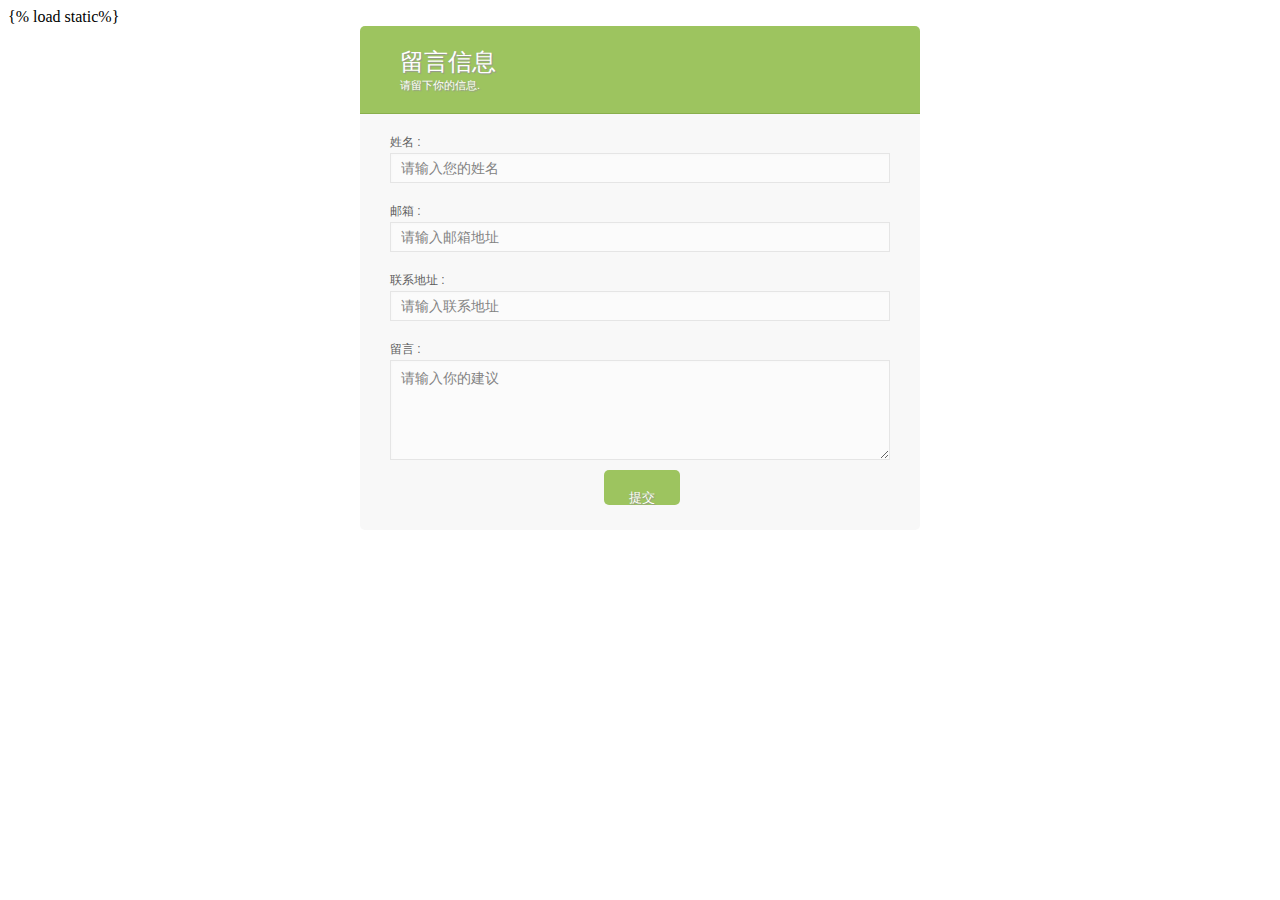
<file: templates/留言板.html>
{% load static%}
<!DOCTYPE html>
<html lang="en">
<head>
    <meta charset="UTF-8">
    <title>美少女教育网-留言板</title>
    <link rel="stylesheet" href="/static/css/style.css">
	<style>
		.smart-green {
			margin-left: auto;
			margin-right: auto;
			max-width: 500px;
			background: #F8F8F8;
			padding: 30px 30px 20px 30px;
			font: 12px Arial, Helvetica, sans-serif;
			color: #666;
			border-radius: 5px;
			-webkit-border-radius: 5px;
			-moz-border-radius: 5px;
		}

		.smart-green h1 {
			font: 24px "Trebuchet MS", Arial, Helvetica, sans-serif;
			padding: 20px 0px 20px 40px;
			display: block;
			margin: -30px -30px 10px -30px;
			color: #FFF;
			background: #9DC45F;
			text-shadow: 1px 1px 1px #949494;
			border-radius: 5px 5px 0px 0px;
			-webkit-border-radius: 5px 5px 0px 0px;
			-moz-border-radius: 5px 5px 0px 0px;
			border-bottom: 1px solid #89AF4C;
		}

		.smart-green h1 > span {
			display: block;
			font-size: 11px;
			color: #FFF;
		}

		.smart-green label {
			display: block;
			margin: 0px 0px 5px;
		}

		.smart-green label > span {
			float: left;
			margin-top: 10px;
			color: #5E5E5E;
		}

		.smart-green input[type="text"], .smart-green input[type="email"], .smart-green textarea, .smart-green select {
			color: #555;
			height: 30px;
			line-height: 15px;
			width: 100%;
			padding: 0px 0px 0px 10px;
			margin-top: 2px;
			border: 1px solid #E5E5E5;
			background: #FBFBFB;
			outline: 0;
			-webkit-box-shadow: inset 1px 1px 2px rgba(238, 238, 238, 0.2);
			box-shadow: inset 1px 1px 2px rgba(238, 238, 238, 0.2);
			font: normal 14px/14px Arial, Helvetica, sans-serif;
		}

		.smart-green textarea {
			height: 100px;
			padding-top: 10px;
		}


		.smart-green .button {
			background-color: #9DC45F;
			border-radius: 5px;
			-webkit-border-radius: 5px;
			-moz-border-border-radius: 5px;
			border: none;
			padding: 10px 25px 10px 25px;
			color: #FFF;
			text-shadow: 1px 1px 1px #949494;
		}

		.smart-green .button:hover {
			background-color: #80A24A;
		}

		.error-msg{
			color: red;
			margin-top: 10px;
		}
		.success-msg{
			color: #80A24A;
			margin-top: 10px;
			margin-bottom: 10px;
		}
	</style>
</head>
<body>
<form action="/form/" method="post" class="smart-green">
    <h1>留言信息
        <span>请留下你的信息.</span>
    </h1>
    <label>
        <span>姓名 :</span>
        <input id="name" type="text" name="name" class="error" placeholder="请输入您的姓名"/>
        <div class="error-msg"></div>
    </label>

    <label>
        <span>邮箱 :</span>
        <input id="email" type="email" value="" name="email" placeholder="请输入邮箱地址"/>
        <div class="error-msg"></div>
    </label>

    <label>
        <span>联系地址 :</span>
        <input id="address" type="text" value="" name="address" placeholder="请输入联系地址"/>
        <div class="error-msg"></div>
    </label>

    <label>
        <span>留言 :</span>
        <textarea id="message" name="message"  placeholder="请输入你的建议"></textarea>
        <div class="error-msg"></div>
    </label>
    <div class="success-msg"></div>
    <label>
        <span>&nbsp;</span>
        <input type="submit" class="button" value="提交"/>
    </label>
    <input type='hidden' name='csrfmiddlewaretoken' value='SfHkbL4feo1G00sJQtbO7TtLN4c2BUwa' />
</form>

</body>
</html>
</file>
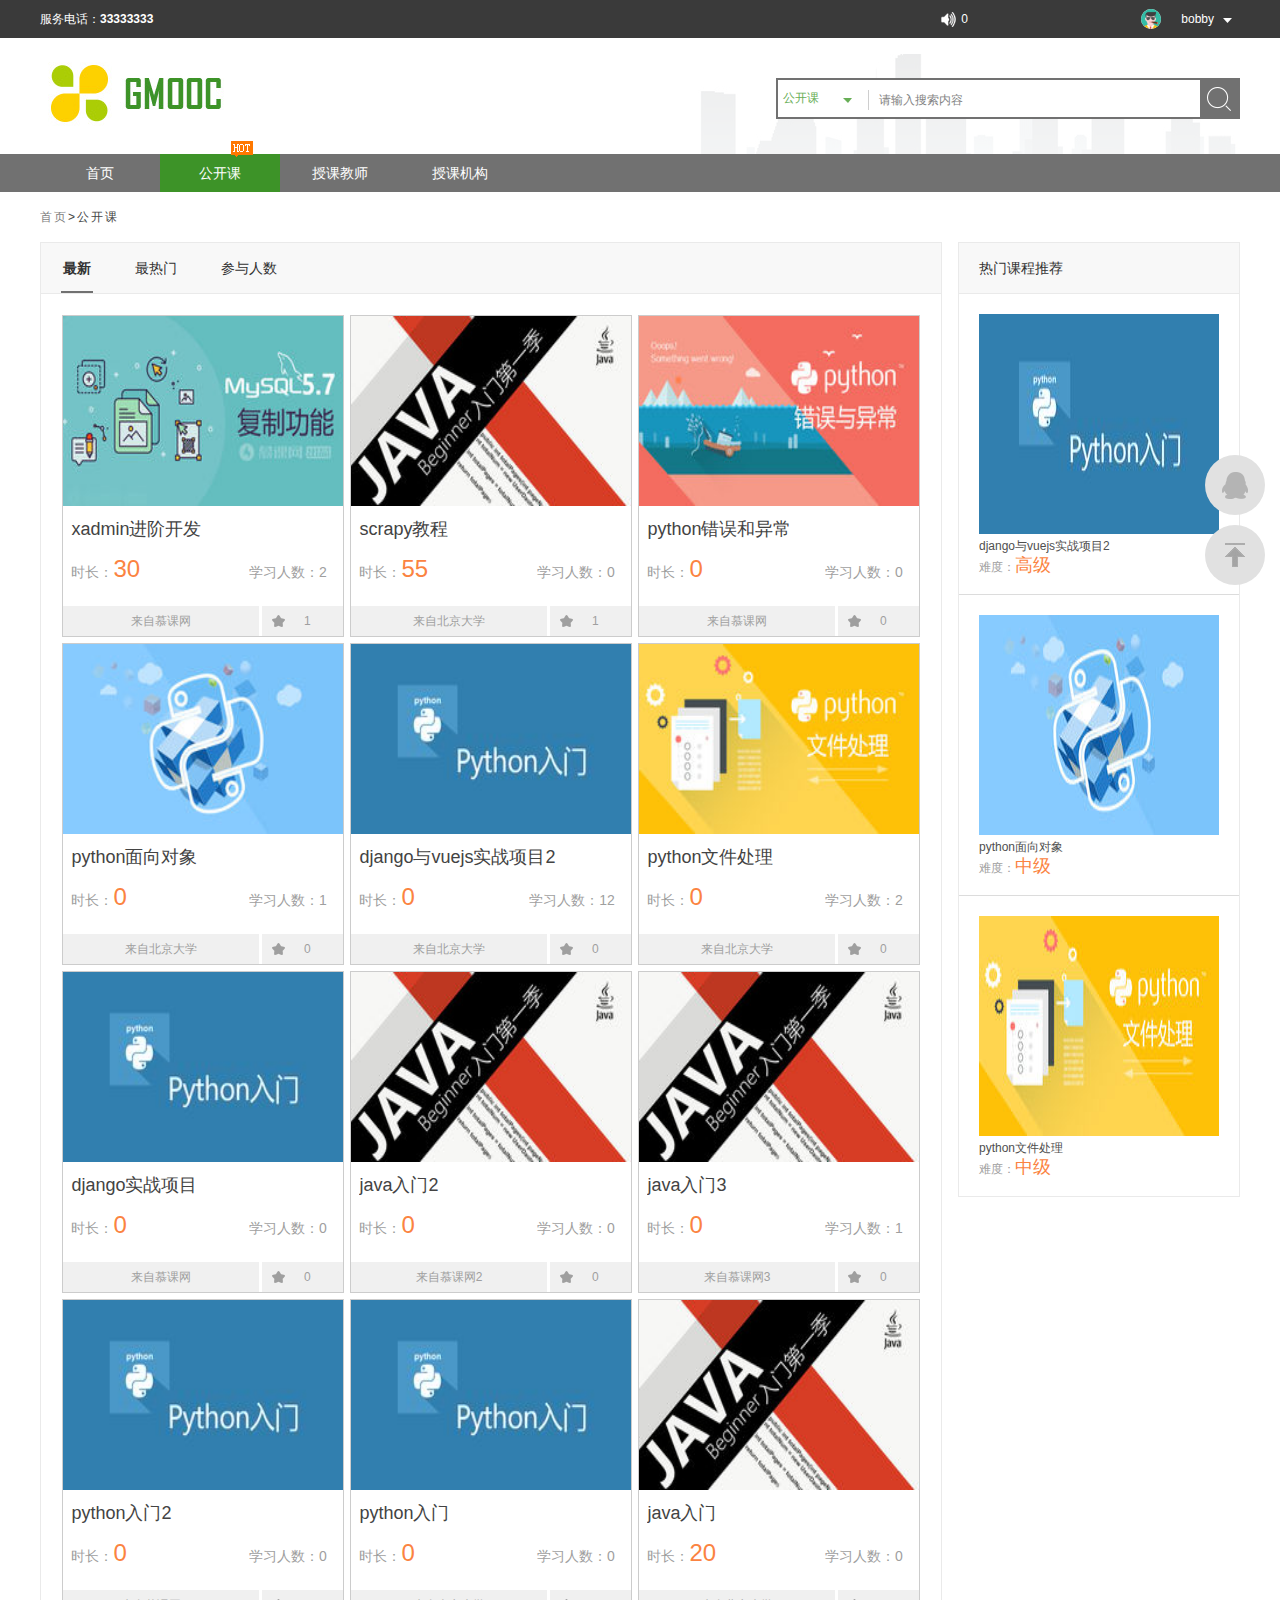
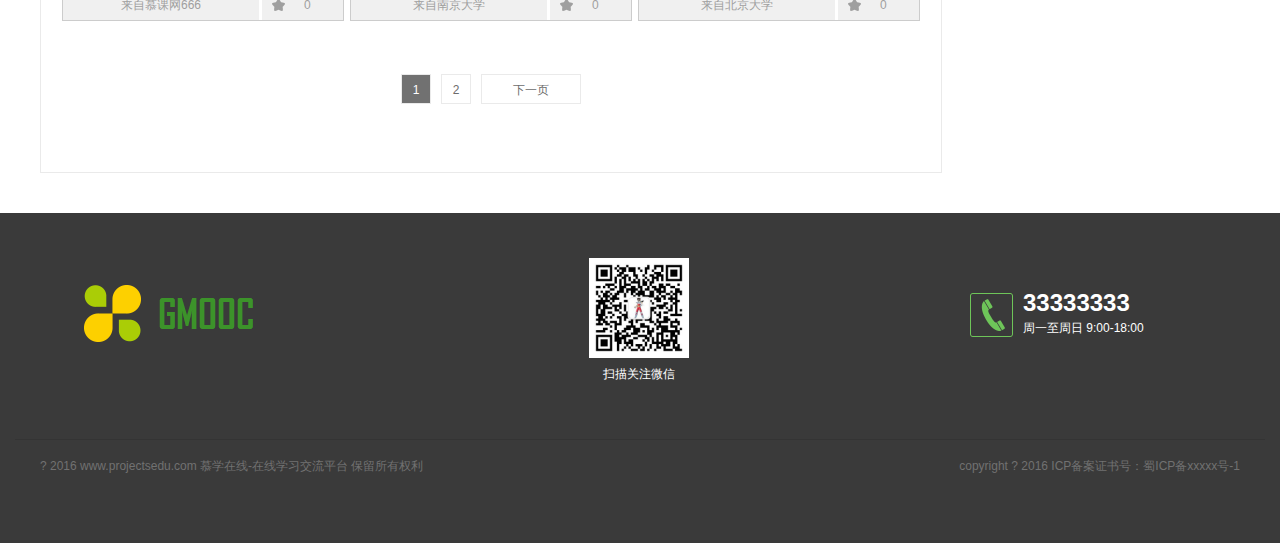
<file: templates/course/course-list.html>
<!DOCTYPE html>
<html>

<head>
	<meta charset="UTF-8">
    <meta name="renderer" content="webkit">
    <meta http-equiv="X-UA-Compatible" content="IE=Edge,chrome=1" >
	<title>公开课列表 - 慕学在线网</title>
	<link rel="stylesheet" type="text/css" href="/static/css/reset.css">
	<link rel="stylesheet" type="text/css" href="/static/css/animate.css">
	<link rel="stylesheet" type="text/css" href="/static/css/style.css">
    
    <script src="/static/js/jquery.min.js" type="text/javascript"></script>
    <script src="/static/js/jquery-migrate-1.2.1.min.js" type="text/javascript"></script>

</head>
<body>
<section class="headerwrap ">
    <header>
		<div  class=" header">
 			<div class="top">
				<div class="wp">
					<div class="fl"><p>服务电话：<b>33333333</b></p></div>
					<!--登录后跳转-->

                        
                        <div class="personal">
                            <dl class="user fr">
                                <dd>bobby<img class="down fr" src="/static/images/top_down.png"/></dd>
                                <dt><img width="20" height="20" src="/static/media/image/2016/12/default_big_14.png"/></dt>
                            </dl>
                            <div class="userdetail">
                            	<dl>
	                                <dt><img width="80" height="80" src="/static/media/image/2016/12/default_big_14.png"/></dt>
	                                <dd>
	                                    <h2>django</h2>
	                                    <p>bobby</p>
	                                </dd>
                                </dl>
                                <div class="btn">
	                                <a class="personcenter fl" href="usercenter-info.html">进入个人中心</a>
	                                <a class="fr" href="/logout/">退出</a>
                                </div>
                            </div>
                        </div>
                        <a href="usercenter-message.html">
                            <div class="msg-num"> <span id="MsgNum">0</span></div>
                        </a>
                    


				</div>
			</div>

            <div class="middle">
                <div class="wp">
                    <a href="index.html"><img class="fl" src="/static/images/logo.jpg"/></a>
                    <div class="searchbox fr">
                        <div class="selectContainer fl">
                            <span class="selectOption" id="jsSelectOption" data-value="course">
                                公开课
                            </span>
                            <ul class="selectMenu" id="jsSelectMenu">
                                <li data-value="course">公开课</li>
                                <li data-value="org">课程机构</li>
                                <li data-value="teacher">授课老师</li>
                            </ul>
                        </div>
                        <input id="search_keywords" class="fl" type="text" value="" placeholder="请输入搜索内容"/>
                        <img class="search_btn fr" id="jsSearchBtn" src="/static/images/search_btn.png"/>
                    </div>
                </div>
            </div>
            
            
			<nav>
				<div class="nav">
					<div class="wp">
						<ul>
							<li ><a href="index.html">首页</a></li>
							<li class="active">
								<a href="course-list.html">
									公开课<img class="hot" src="/static/images/nav_hot.png">
								</a>
							</li>
							<li >
								<a href="teachers-list.html">授课教师</a>
							</li>
							<li ><a href="org-list.html">授课机构</a></li>
						</ul>
					</div>
				</div>
			</nav>
            
			</div>
    </header>
</section>
<!--crumbs start-->

    <section>
        <div class="wp">
            <ul  class="crumbs">
                <li><a href="index.html">首页</a>></li>
                <li>公开课</li>
            </ul>
        </div>
    </section>


    <section>
	<div class="wp">
		<div class="list" style="margin-top:0;">
			<div class="left layout">
				<div class="head">
					<ul class="tab_header">
						<li class="active"><a href="?sort=">最新 </a></li>
						<li ><a href="?sort=hot">最热门</a></li>
						<li ><a href="?sort=students">参与人数</a></li>
					</ul>
				</div>
                <div id="inWindow">
                    <div class="tab_cont " id="content">
					<div class="group_list">
                        
                            <div class="box">
                                <a href="course-detail.html">
                                    <img width="280" height="350" class="scrollLoading" src="/static/media/courses/2016/12/mysql.jpg"/>
                                </a>
                                <div class="des">
                                    <a href="course-detail.html">
                                        <h2>xadmin进阶开发</h2>
                                    </a>
                                    <span class="fl">时长：<i class="key">30</i></span>
                                    <span class="fr">学习人数：2&nbsp;&nbsp;</span>
                                </div>
                                <div class="bottom">
                                    <a href="course-detail.html"><span class="fl">来自慕课网</span></a>
                                    <span class="star fr  notlogin
                                        " data-favid="15">
                                        1
                                    </span>
                                </div>
                            </div>
                        
                            <div class="box">
                                <a href="course-detail.html">
                                    <img width="280" height="350" class="scrollLoading" src="/static/media/courses/2016/12/57035ff200014b8a06000338-240-135_dHfj8Nq.jpg"/>
                                </a>
                                <div class="des">
                                    <a href="course-detail.html">
                                        <h2>scrapy教程</h2>
                                    </a>
                                    <span class="fl">时长：<i class="key">55</i></span>
                                    <span class="fr">学习人数：0&nbsp;&nbsp;</span>
                                </div>
                                <div class="bottom">
                                    <a href="course-detail.html"><span class="fl">来自北京大学</span></a>
                                    <span class="star fr  notlogin
                                        " data-favid="15">
                                        1
                                    </span>
                                </div>
                            </div>
                        
                            <div class="box">
                                <a href="course-detail.html">
                                    <img width="280" height="350" class="scrollLoading" src="/static/media/courses/2016/12/python错误和异常.jpg"/>
                                </a>
                                <div class="des">
                                    <a href="course-detail.html">
                                        <h2>python错误和异常</h2>
                                    </a>
                                    <span class="fl">时长：<i class="key">0</i></span>
                                    <span class="fr">学习人数：0&nbsp;&nbsp;</span>
                                </div>
                                <div class="bottom">
                                    <a href="course-detail.html"><span class="fl">来自慕课网</span></a>
                                    <span class="star fr  notlogin
                                        " data-favid="15">
                                        0
                                    </span>
                                </div>
                            </div>
                        
                            <div class="box">
                                <a href="course-detail.html">
                                    <img width="280" height="350" class="scrollLoading" src="/static/media/courses/2016/12/python面向对象.jpg"/>
                                </a>
                                <div class="des">
                                    <a href="course-detail.html">
                                        <h2>python面向对象</h2>
                                    </a>
                                    <span class="fl">时长：<i class="key">0</i></span>
                                    <span class="fr">学习人数：1&nbsp;&nbsp;</span>
                                </div>
                                <div class="bottom">
                                    <a href="course-detail.html"><span class="fl">来自北京大学</span></a>
                                    <span class="star fr  notlogin
                                        " data-favid="15">
                                        0
                                    </span>
                                </div>
                            </div>
                        
                            <div class="box">
                                <a href="course-detail.html">
                                    <img width="280" height="350" class="scrollLoading" src="/static/media/courses/2016/11/540e57300001d6d906000338-240-135_n0L8vbw.jpg"/>
                                </a>
                                <div class="des">
                                    <a href="course-detail.html">
                                        <h2>django与vuejs实战项目2</h2>
                                    </a>
                                    <span class="fl">时长：<i class="key">0</i></span>
                                    <span class="fr">学习人数：12&nbsp;&nbsp;</span>
                                </div>
                                <div class="bottom">
                                    <a href="course-detail.html"><span class="fl">来自北京大学</span></a>
                                    <span class="star fr  notlogin
                                        " data-favid="15">
                                        0
                                    </span>
                                </div>
                            </div>
                        
                            <div class="box">
                                <a href="course-detail.html">
                                    <img width="280" height="350" class="scrollLoading" src="/static/media/courses/2016/12/python文件处理.jpg"/>
                                </a>
                                <div class="des">
                                    <a href="course-detail.html">
                                        <h2>python文件处理</h2>
                                    </a>
                                    <span class="fl">时长：<i class="key">0</i></span>
                                    <span class="fr">学习人数：2&nbsp;&nbsp;</span>
                                </div>
                                <div class="bottom">
                                    <a href="course-detail.html"><span class="fl">来自北京大学</span></a>
                                    <span class="star fr  notlogin
                                        " data-favid="15">
                                        0
                                    </span>
                                </div>
                            </div>
                        
                            <div class="box">
                                <a href="course-detail.html">
                                    <img width="280" height="350" class="scrollLoading" src="/static/media/courses/2016/11/540e57300001d6d906000338-240-135_mvvGYHL.jpg"/>
                                </a>
                                <div class="des">
                                    <a href="course-detail.html">
                                        <h2>django实战项目</h2>
                                    </a>
                                    <span class="fl">时长：<i class="key">0</i></span>
                                    <span class="fr">学习人数：0&nbsp;&nbsp;</span>
                                </div>
                                <div class="bottom">
                                    <a href="course-detail.html"><span class="fl">来自慕课网</span></a>
                                    <span class="star fr  notlogin
                                        " data-favid="15">
                                        0
                                    </span>
                                </div>
                            </div>
                        
                            <div class="box">
                                <a href="course-detail.html">
                                    <img width="280" height="350" class="scrollLoading" src="/static/media/courses/2016/11/57035ff200014b8a06000338-240-135_dHfj8Nq.jpg"/>
                                </a>
                                <div class="des">
                                    <a href="course-detail.html">
                                        <h2>java入门2</h2>
                                    </a>
                                    <span class="fl">时长：<i class="key">0</i></span>
                                    <span class="fr">学习人数：0&nbsp;&nbsp;</span>
                                </div>
                                <div class="bottom">
                                    <a href="course-detail.html"><span class="fl">来自慕课网2</span></a>
                                    <span class="star fr  notlogin
                                        " data-favid="15">
                                        0
                                    </span>
                                </div>
                            </div>
                        
                            <div class="box">
                                <a href="course-detail.html">
                                    <img width="280" height="350" class="scrollLoading" src="/static/media/courses/2016/11/57035ff200014b8a06000338-240-135_0nFiBSI.jpg"/>
                                </a>
                                <div class="des">
                                    <a href="course-detail.html">
                                        <h2>java入门3</h2>
                                    </a>
                                    <span class="fl">时长：<i class="key">0</i></span>
                                    <span class="fr">学习人数：1&nbsp;&nbsp;</span>
                                </div>
                                <div class="bottom">
                                    <a href="course-detail.html"><span class="fl">来自慕课网3</span></a>
                                    <span class="star fr  notlogin
                                        " data-favid="15">
                                        0
                                    </span>
                                </div>
                            </div>
                        
                            <div class="box">
                                <a href="course-detail.html">
                                    <img width="280" height="350" class="scrollLoading" src="/static/media/courses/2016/11/540e57300001d6d906000338-240-135_MSIqfvw.jpg"/>
                                </a>
                                <div class="des">
                                    <a href="course-detail.html">
                                        <h2>python入门2</h2>
                                    </a>
                                    <span class="fl">时长：<i class="key">0</i></span>
                                    <span class="fr">学习人数：0&nbsp;&nbsp;</span>
                                </div>
                                <div class="bottom">
                                    <a href="course-detail.html"><span class="fl">来自慕课网666</span></a>
                                    <span class="star fr  notlogin
                                        " data-favid="15">
                                        0
                                    </span>
                                </div>
                            </div>
                        
                            <div class="box">
                                <a href="course-detail.html">
                                    <img width="280" height="350" class="scrollLoading" src="/static/media/courses/2016/11/540e57300001d6d906000338-240-135.jpg"/>
                                </a>
                                <div class="des">
                                    <a href="course-detail.html">
                                        <h2>python入门</h2>
                                    </a>
                                    <span class="fl">时长：<i class="key">0</i></span>
                                    <span class="fr">学习人数：0&nbsp;&nbsp;</span>
                                </div>
                                <div class="bottom">
                                    <a href="course-detail.html"><span class="fl">来自南京大学</span></a>
                                    <span class="star fr  notlogin
                                        " data-favid="15">
                                        0
                                    </span>
                                </div>
                            </div>
                        
                            <div class="box">
                                <a href="course-detail.html">
                                    <img width="280" height="350" class="scrollLoading" src="/static/media/courses/2016/11/57035ff200014b8a06000338-240-135.jpg"/>
                                </a>
                                <div class="des">
                                    <a href="course-detail.html">
                                        <h2>java入门</h2>
                                    </a>
                                    <span class="fl">时长：<i class="key">20</i></span>
                                    <span class="fr">学习人数：0&nbsp;&nbsp;</span>
                                </div>
                                <div class="bottom">
                                    <a href="course-detail.html"><span class="fl">来自北京大学</span></a>
                                    <span class="star fr  notlogin
                                        " data-favid="15">
                                        0
                                    </span>
                                </div>
                            </div>
                        


					</div>
                    <div class="pageturn">
                        <ul class="pagelist">
                            

                            
                                
                                    
                                        <li class="active"><a href="?page=1">1</a></li>
                                    
                                
                            
                                
                                    
                                        <li><a href="?page=2" class="page">2</a></li>
                                    
                                
                            
                            
                                <li class="long"><a href="?page=2">下一页</a></li>
                            

                        </ul>
                    </div>
				</div>
                </div>
			</div>
			<div class="right layout">
				<div class="head">热门课程推荐</div>
				<div class="group_recommend">
                    
                    <dl>
						<dt>
							<a target="_blank" href="">
								<img width="240" height="220" class="scrollLoading" src="/static/media/courses/2016/11/540e57300001d6d906000338-240-135_n0L8vbw.jpg"/>
							</a>
						</dt>
						<dd>
							<a target="_blank" href=""><h2> django与vuejs实战项目2</h2></a>
							<span class="fl">难度：<i class="key">高级</i></span>
						</dd>
					</dl>
                    
                    <dl>
						<dt>
							<a target="_blank" href="">
								<img width="240" height="220" class="scrollLoading" src="/static/media/courses/2016/12/python面向对象.jpg"/>
							</a>
						</dt>
						<dd>
							<a target="_blank" href=""><h2> python面向对象</h2></a>
							<span class="fl">难度：<i class="key">中级</i></span>
						</dd>
					</dl>
                    
                    <dl>
						<dt>
							<a target="_blank" href="">
								<img width="240" height="220" class="scrollLoading" src="/static/media/courses/2016/12/python文件处理.jpg"/>
							</a>
						</dt>
						<dd>
							<a target="_blank" href=""><h2> python文件处理</h2></a>
							<span class="fl">难度：<i class="key">中级</i></span>
						</dd>
					</dl>
                    


				</div>
			</div>
		</div>
	</div>
</section>

<footer>
		<div class="footer">
			<div class="wp">
				<ul class="cont">
					<li class="logo"><a href=""><img src="/static/images/footlogo.png"/></a></li>
					<li class="code"><img src="/static/images/code.jpg"/><p class="center">扫描关注微信</p></li>
					<li class="third"><img class="fl" src="/static/images/tell.png"/><p class="tell">33333333</p><p class="time">周一至周日 9:00-18:00</p></li>
				</ul>

			</div>
			<p class="line"></p>
			<div class="wp clear">
                <span class="fl">? 2016 www.projectsedu.com 慕学在线-在线学习交流平台 保留所有权利</span>
                <span class="fr">copyright ? 2016 ICP备案证书号：蜀ICP备xxxxx号-1</span>
			</div>
		</div>
	</footer>

<section>
    <ul class="sidebar">
        <li class="qq">
            <a target="_blank" href="http://wpa.qq.com/msgrd?v=3&uin=2023525077&site=qq&menu=yes"></a>
        </li>
        <li class="totop"></li>
    </ul>
</section>
<script src="/static/js/selectUi.js" type='text/javascript'></script>
<script src="/static/js/deco-common.js" type='text/javascript'></script>
<script type="text/javascript" src="/static/js/plugins/laydate/laydate.js"></script>
<script src="/static/js/plugins/layer/layer.js"></script>
<script src="/static/js/plugins/queryCity/js/public.js" type="text/javascript"></script>
<script src="/static/js/unslider.js" type="text/javascript"></script>
<script src="/static/js/plugins/jquery.scrollLoading.js"  type="text/javascript"></script>
<script src="/static/js/deco-common.js"  type="text/javascript"></script>

</body>
</html>
</file>
<file: static/css/style.css>
body {
    overflow: auto;
}

h1, h2, h3, h4, h5, h6 {
    font-weight: normal;
    color: #202020;
}

.col-1 {
    width: 100%;
}

.col-2 {
    width: 50%;
}

.col-3 {
    width: 33.3%;
}

.col-4 {
    width: 25%;
}

.col-5 {
    width: 20%;
}

.col-6 {
    width: 16.5%;
}

.no-top-border {
    border-top: 0 !important;
}

.no-bot-border {
    border-bottom: 0 !important;
}

.bot-border {
    border-bottom: 1px solid #eaeaea;
}

.last-td {
    border-right: 0 !important;
}

.no-border {
    border: 0 !important;
}

table.linehei50 td, table.linehei50 th {
    line-height: 50px !important;
}

.marb20 {
    margin-bottom: 20px !important;
}

.errorpage {
    width: 100%;
    height: 100%;
    color: #23353c;
}

.errorpage .wp {
    width: 1000px;
}
.footer .code img{
	width: 100px;
	height: 100px;
}
.errorpage .cont {
    width: 100%;
    height: 50%;
    position: relative;
    margin-top: 25%;
}

.error_cut {
    width: 40%;
    height: 100%;
    position: relative;
}

.errorpage h1 {
    font-size: 36px;
    line-height: 200%;
}

.errorpage p {
    font-size: 18px;
    line-height: 180%;
}

.errorpage .red {
    color: #e14561;
}

.bg403 {
    background: #8dd5f5;
}

.bg404 {
    text-align: center;
}

.bg503 {
    background: #72bcc5;
}

caption {
    line-height: 50px;
    font-size: 16px;
    font-weight: bold;
    color: #333;
    border: 1px solid #eaeaea;
    border-bottom: 0;
}

.diabultp dt {
    width: 100px !important;
    height: 100px !important;
    margin: 60px 20px 0 20px !important
}

.newcontract li input {
    width: 250px !important;
}

.newcontract .head {
    border: 1px solid #EAEAEA;
}

.newcontract .rightput {
    background: transparent url("../images/check.png") no-repeat scroll 400px center !important;
}

.newcontract .button {
    width: 100% !important;
    height: 100px;
    line-height: 100px;
}

.dizhi {
    width: 100%; /*height:123px;*/
    float: left;
    margin: 10px 0;
}

.dizhi .dizhi_s {
    width: 503px; /*height:123px;*/
    border: 1px solid #ddd;
    background: #fffbff;
    float: left;
}

.dizhi .dizhi_s .dizhi_s_1 {
    padding: 10px 0 0;
    height: 30px;
}

.dizhi .dizhi_s .dizhi_s_1 .dizhi_s_1_1 {
    width: 203px; /*height:30px;*/
    float: left;
}

.dizhi .dizhi_s .dizhi_s_1 .dizhi_s_1_1 b {
    width: 80px;
    text-align: right;
    float: left;
    line-height: 28px;
}

.dizhi .dizhi_s .dizhi_s_1 .dizhi_s_1_1 .ui-search {
    float: left;
    width: 155px;
}

.dizhi .dizhi_s .dizhi_s_2 {
    padding: 5px 10px 5px;
    height: 30px;
}

.dizhi .dizhi_s .dizhi_s_2 .dizhi_s_2_1 {
    /*height:30px;*/
    float: left;
}

.dizhi .dizhi_s .dizhi_s_2 .dizhi_s_2_1 b {
    width: 70px;
    text-align: right;
    float: left;
    line-height: 28px;
}

.dizhi .dizhi_s .dizhi_s_2 .dizhi_s_2_1 .ui-search {
    float: left;
    width: 155px;
}

.dizhi .dizhi_s .dizhi_s_2 .dizhi_s_2_1 .dizhi_city {
    cursor: pointer;
    color: #999;
    text-align: left;
}

.dizhi_city {
    cursor: pointer;
    color: #999 !important;
    text-align: left;
}

.dizhi .dizhi_s .dizhi_s_2 .dizhi_s_2_1 .dizhi_city:hover {
    border: 1px solid #D7D7D7;
}

.dizhi_t {
    right: 0;
    width: 310px;
    background: #fff;
    border: 1px solid #ed7220;
    position: absolute;
    z-index: 1000;
    display: none;
    font-size: 12px;
    line-height: 19px;
    color: rgb(102, 102, 102);
}

.dizhi_t .dizhi_t_1 {
    width: 100%;
    height: 30px;
    background: #ff8b3d;
    float: left;
}

.dizhi_t .dizhi_t_1 p {
    cursor: pointer;
    width: 70px;
    height: 30px;
    line-height: 30px !important;
    float: left;
    font-weight: bold;
    color: #FFF;
    text-align: center !important;
}

.dizhi_t .dizhi_t_1 .hover {
    cursor: pointer;
    background: #FFF;
    color: #ff8b3d;
    width: 68px;
}

.dizhi_t .dizhi_t_2 {
    width: 286px;
    height: auto;
    float: left;
}

.dizhi_t .dizhi_t_2 .dizhi_t_2_1 {
    width: 50px;
    height: 30px;
    float: left;
    text-align: center;
    color: #ff8b3d;
    cursor: pointer;
    line-height: 30px
}

.dizhi_t .dizhi_t_2 .dizhi_t_2_2 {
    width: 100%;
    height: auto;
    float: left;
}

.dizhi_t .dizhi_t_2 .dizhi_t_2_2 p {
    white-space: nowrap;
    width: 40px;
    height: 30px;
    float: left;
    cursor: pointer;
    line-height: 30px;
    text-align: center;
    margin-bottom: 0;
}

.dizhi_t .dizhi_t_2 .dizhi_t_2_2 p:hover {
    color: #ff8b3d;
    background: #fbfbfb;
}

.writing_diary {
    display: block;
    background: #717171;
    color: #fff;
    height: 30px;
    margin-left: 20px;
    line-height: 30px;
    width: 100px;
    text-align: center;
    border-radius: 3px;
}

#edui3_state {
    line-height: 30px;
}

.province, .city {
    width: 100%;
    height: auto;
    overflow: hidden;
}

/*sidebar*/
.sidebar {
    display: block;
    width: 80px;
    height: 360px;
    position: fixed;
    right: 0;
    top: 50%;
    z-index: 99;
}

.sidebar li {
    float: left;
    width: 60px;
    height: 60px;
    border-radius: 50%;
    background: #e1e1e1;
    margin: 5px;
    cursor: pointer;
    position: relative;
}

.sidebar li a {
    display: block;
    width: 100%;
    height: 100%;
}

.sidebar .qq {
    background: #e1e1e1 url(../images/side1.png) no-repeat center center;
}

.sidebar .qq:hover {
    background: #717171 url(../images/side1_1.png) no-repeat center center;
}

.sidebar .share {
    background: #e1e1e1 url(../images/side2.png) no-repeat center center;
}

.sidebar .bdsharebuttonbox {
    display: none;
    position: absolute;
    left: -220px;
    top: 5px;
    width: 180px;
    height: 30px;
    background: #fff;
    padding: 10px;
    border: 5px solid #717171;
}

.sidebar .share .bdsharebuttonbox a {
    width: 16px;
    height: 16px;
    padding-left: 0;
}

.sidebar .share:hover {
    background: #717171 url(../images/side2_1.png) no-repeat center center;
}

.sidecode {
    position: absolute;
    left: -120px;
    top: -15px;
    border: 5px solid #717171;
    display: none;
}

.sidebar .code {
    background: #e1e1e1 url(../images/side3.png) no-repeat center center;
}

.sidebar .code:hover {
    background: #717171 url(../images/side3_1.png) no-repeat center center;
}

.sidebar .totop {
    background: #e1e1e1 url(../images/side4.png) no-repeat center center;
}

.sidebar .totop:hover {
    background: #717171 url(../images/side4_1.png) no-repeat center center;
}

/*header*/
.headerwrap {
    height: 192px;
    width: 100%;
}

.header {
    width: 100%;
    height: 192px;
    background: #fff;
}

.header .top {
    height: 38px;
    line-height: 38px;
    background: #3a3a3a;
    color: #fff;
    width: 100%;
}

.header .top .wp ul {
    height: 38px;
}

.header .top .personal {
    height: auto;
    float: right;
    position: relative;
}

.header .top .userdetail {
    display: none;
    position: absolute;
    right: 0;
    top: 38px;
    background: #fff;
    padding: 10px;
    z-index: 99;
    border: 1px solid #ccc;
    border-top: 0;
}

.header .top .userdetail dl {
    width: 300px;
    height: auto;
    overflow: hidden;
}

.header .top .userdetail dt {
    width: 80px;
    height: 80px;
    overflow: hidden;
    border-radius: 50%;
    float: left;
}

.header .top .userdetail dd {
    text-align: right;
    line-height: 20px;
    width: 190px;
    float: right;
    position: absolute;
    right: 10px;
    top: 30px;
    color: #333;
    height: auto;
    overflow: hidden;
}

.header .top .userdetail h2 {
    color: #717171;
}

.header .top .userdetail .btn {
    width: 100%;
    height: 30px;
    line-height: 30px;
    margin-top: 20px;
    clear: both;
}

.header .top .userdetail .btn a {
    display: block;
    height: 30px;
    line-height: 30px;
    text-align: center;
    background: #717171;
    color: #fff;
}

.header .top .userdetail .btn a:hover {
    background: #4FB137;
}

.header .top .userdetail .btn a.fl {
    width: 65%;
}

.header .top .userdetail .btn a.fr {
    width: 32%;
}

.header .top .user {
    height: 30px;
    line-height: 30px;
    margin-top: 4px;
    cursor: pointer;
}

.header .top .user dt {
    margin-right: 20px;
    width: 20px;
    height: 20px;
    margin-top: 5px;
    background: #fff;
    overflow: hidden;
    border-radius: 50%;
    float: right;
}

.header .top .user dd {
    float: right;
    color: #fff;
}

.header .top .msg-num {
    float: right;
    margin-right: 120px;
    height: 38px;
    width: 60px;
    background: url(../images/laba.png) no-repeat 0 center;
    padding-left: 20px;
    color: #fff;
}

/*login*/
.loginbtn {
    width: 80px;
    height: 30px;
    line-height: 30px;
    margin-top: 4px;
    background: #616161;
    margin-left: 2px;
    text-align: center;
    float: left;
    cursor: pointer;
}

.registerbtn {
    width: 80px;
    height: 30px;
    line-height: 30px;
    margin-top: 4px;
    background: #616161;
    margin-left: 2px;
    text-align: center;
    float: left;
    cursor: pointer;
}

.loginbtn:hover {
    background: #4FB137;
}

.registerbtn:hover {
    background: #4FB137;
}

.dialog-open,
.dialog-open body {
    overflow: hidden;
}

.dialog-open body {
    padding-right: 17px;
}

.dialog {
    position: fixed;
    color: #7c7c7c;
    top: 0;
    right: 0;
    bottom: 0;
    left: 0;
    overflow: auto;
    display: none;
    z-index: 9999;
}

.bg, .dialog .bg, .dialog1 .bg, .dialog2 .bg {
    z-index: 999;
    position: fixed;
    top: 0;
    left: 0;
    width: 100%;
    height: 100%;
    background: #000;
    opacity: .5;
    filter: Alpha(opacity=50);
    display: none;
}

.dialogbox {
    position: relative;
    width: 400px;
    min-height: 300px;
    padding: 15px;
    margin: 30px auto;
    background: #fff;
    overflow:hidden;
    display: none;
}

.dialogbox h1 {
    color: #333;
    height: 30px;
    line-height: 30px;
    border-bottom: 1px solid #ddd;
    margin-bottom: 20px;
    padding-bottom: 10px;
}

.dialogbox .close {
    position: absolute;
    right: 10px;
    top: 15px;
    cursor: pointer;
}

.dialogbox .cont {
    width: 340px;
    margin: 0 auto;
    padding: 20px 0;
}

.dialogbox .box {
    width: 100%;
    height: 45px;
    line-height: 45px;
    border: 1px solid #ccc;
    margin: 15px 0;
    border-radius: 3px;
    position: relative;
}

.dialogbox .box.disabled {
    display: none;
}

.dialogbox .box.focus, .dialogbox .box.error, .dialogbox .valcode.error {
    border-color: #6ec558;
    box-shadow: 0 0 5px #6ec558;
}

.dialogbox .box.blur, .dialogbox .valcode.blur {
    border-color: #ccc;
}

.dialogbox .box.errorput, .coninform .errorput input, .dialogbox .valcode.errorput input {
    border-color: #f00;
    box-shadow: 0 0 5px #aa0b0b;
}

.coninform .rightput {
    background: url(../images/check.png) no-repeat 440px center;
}

#jsCompanyInfoForm .rightput {
    background: url(../images/check.png) no-repeat 500px center;
}

.dialogbox .error {
    background: #fb8344;
    color: #fff !important;
    text-align: center;
    height: 40px !important;
    line-height: 40px !important;
    margin: 20px 0;
    display: none;
}

.dialogbox .login-form-tips {
    margin: 0;
}

.dialogbox .box span {
    color: #7c7c7c;
    border-right: 1px solid #ccc;
    width: 80px;
    height: 20px;
    line-height: 20px;
    margin-top: 12px;
    text-align: center;
    display: block;
}

.dialogbox .word3 {
    letter-spacing: 4px;
}

.dialogbox .word2 {
}

.dialogbox .box input {
    width: 235px;
    padding: 10px;
    line-height: 24px;
    border: 0;
    position: absolute;
    right: 0;
    top: 0;
}

.promptbox .cont {
    overflow:hidden;
}

.promptbox .cont img {
    width: 100px;
}

.promptbox .cont h2 {
    height:135px;
    line-height:40px;
    font-size: 20px;
}

.promptbox .button {
    background: none !important;
    clear: both;
    margin-top: 30px !important;
}

.promptbox .button .half-btn {
    display: block;
    width: 49%;
    height: 100%;
    text-align: center;
    color: #fff;
}

.promptbox .button .fl {
    background: #ff7800;
}

.promptbox .button .fr {
    background: #717171;
}

textarea:focus {
    border-color: #FF7800;
}

.promptbox textarea {
    width: 318px;
    height: 80px;
    padding: 10px;
    margin-bottom:40px;
}

.bidtips.promptbox .button {
    margin-top: 10px !important;
}

.bidtips .tips {
    position: absolute;
    right: 0;
    top: 110px;
}

.bidtips .tips strong {
    color: #F83;
}

.groupbox01.dialogbox p, .groupbox02.dialogbox p {
    font-size: 14px;
    text-align: left;
    line-height: 20px;
}

.groupbox01 .box input, .groupbox01 .box .citys, .groupbox01.dialogbox .selectContainer {
    width: 310px !important;
    text-indent: 0;
}

.groupbox01 .box .citys, .groupbox02 .box .citys {
    height: 45px;
    top: 0;
}

.groupbox02 .box input, .groupbox02 .box .selectContainer {
    width: 315px !important;
}

.groupbox02 .box .citys .manage-wrapper {
    margin-top: 45px;
}

.selectContainer p {
    line-height: 45px !important;
}

.box .citys {
    margin: 0;
    height: 0;
    position: absolute;
    right: 0;
    top: 45px;
    width: 300px;
}

.tcitybox .citys {
    top: 0;
}

.tcitybox .dizhi_t {
    top: 45px;
}

.tareas {
    position: absolute;
    right: 0;
    top: 0;
    display: inline-block;
    border: 0 !important;
    width: 30px !important;
}

.coninform .citys {
    margin: 0;
    height: 145px;
    position: absolute;
    left: 90px;
    top: 20px;
    width: 300px;
}

.coninform .citys .dizhi_t {
    left: 30px;
    top: 50px;
}

.dialogbox .btns {
    height: 50px;
    line-height: 50px;
    font-size: 14px;
    color: #7c7c7c;
    width: 100%;
}

.dialogbox .btn {
    color: #4FB137;
    cursor: pointer;
}

.dialogbox .button {
    width: 100%;
    height: 45px;
    line-height: 45px;
    background: #5dbf45;
    color: #fff;
    margin: 0;
    border: 0;
    cursor: pointer;
    position: relative;
}

.dialogbox .button input {
    background: none;
    border: 0;
    width: 100%;
    color: #fff;
    cursor: pointer;
    line-height: 45px;
}

.dialogbox .button:hover {
    background: #4FB137;
}

.registbox {
    min-height: 400px;
}

.registbox .tab {
    border-bottom: 1px solid #ddd;
    height: 40px;
    line-height: 40px;
    color: #7c7c7c;
    font-size: 16px;
    cursor: pointer;
}

.registbox .tab .active {
    color: #4FB137;
}

.registbox .tab div {
    height: 30px;
    line-height: 30px;
    width: 49%;
    text-align: center;
    float: left;
    border-left: 1px solid #ddd;
}

.registbox .tab div:first-child {
    border: 0;
}

.registbox .tab-box {
    position: relative;
}

.registbox .box .sendcode {
    position: absolute;
    right: 3px;
    top: 3px;
    background: #5dbf45;
    z-index: 99;
    height: 39px;
    line-height: 39px;
    width: 100px;
    margin: 0;
    color: #fff;
    cursor: pointer;
    text-align: center;
    text-indent: 0;
    padding: 0;
}

.registbox .box .sendcode:hover {
    background: #4FB137;
}

.registbox .valcode {
    display: none;
    width: 200px;
    height: 85px;
    position: absolute;
    right: 0;
    top: -90px;
    background: #fff;
    border: 1px solid #4FB137;
    z-index: 100;
    overflow: hidden;
}

.registbox .valcode .txt {
    border: 1px solid #ccc;
    width: 100px;
    height: 33px;
    position: absolute;
    left: 5px;
    top: 45px;
}

.registbox .valcode .code {
    left: 5px;
    width: 102px;
}

.registbox .valcode span {
    height: 35px;
    line-height: 35px;
    display: block;
    margin: 0;
    position: absolute;
    right: 5px;
    top: 5px;
    color: #333;
    z-index: 99;
    border: 0;
    cursor: pointer;
    text-align: center;
    width: 80px;
}

.registbox .valcode .sure {
    background: #ff9d33;
    top: 45px;
    color: #fff;
    cursor: pointer;
}

.registbox .valcode .sure:hover {
    background: #FB8344;
}

.registbox .sendmessage {
    height: 30px;
}

.dialogbox .captcha {
    background: #4FB137;
    position: absolute;
    right: 5px;
    top: 5px;
    color: #fff;
    height: 35px;
    line-height: 33px;
    width: 90px;
    cursor: pointer;
    border: 0;
    z-index: 110;
}

.dialogbox .rtcode .captcha {
    left: 5px;
}

.dialogbox .mobile-register-captcha {
    position: absolute;
    left: 5px;
    top: 45px;
    width: 100px;
    height: 33px;
    border: 1px solid #ccc;
}

.forgetbox .button {
    margin-top: 20px !important;
}

.noactivebox .center {
    text-align: center;
    line-height: 20px;
}

.noactivebox img {
    margin: 20px auto;
}

.noactivebox .green, .dialogbox .green, .green {
    color: #717171 !important;
}

.noactivebox .btn {
    width: 100px;
    height: 30px;
    line-height: 30px;
    color: #fff;
    background: #717171;
    display: block;
    border-radius: 2px;
    margin: 20px auto;
}

.noactivebox .close {
    top: 0 !important;
}

.okdialog .cont .des {
    margin-top: 40px;
}

.okdialog .cont img {
    float: left;
}

.okdialog .cont p {
    display: inline;
    line-height: 50px;
    font-size: 24px;
    padding-left: 60px;
}

.okdialog .cont .button {
    margin-top: 70px !important;
}

.changephone p {
    font-size: 16px;
    text-align: center;
    line-height: 150%;
    color: #333;
}

.changephone .button {
    float: left;
    border-radius: 2px;
}

.changephone .box .fl {
    left: 0;
}

.changephone .getcode {
    width: auto !important;
    background: #ff7800;
    color: #fff !important;
    display: block;
    height: 35px !important;
    line-height: normal !important;
    margin: 5px !important;
    padding: 0 10px;
    border-radius: 2px;
    border: 0 !important;
    text-align: center;
    cursor: pointer;
}

.changephone .getcode.checked {
    background: #dddddd;
    color: #666 !important;
}

.groupbox .button {
    margin-top: 20px;
}

.groupbox .box .fr {
    position: absolute;
    right: -20px;
    top: 0;
    border: 0;
}

.dialogbox .box .selectContainer {
    position: absolute;
    right: 0;
    top: 0;
    border: 0;
    height: 45px;
    width: 245px;
    line-height: 45px;
    margin: 0;
}

.selectContainer select {
    height: 100%;
    width: 100%;
    height: auto \9;
    border: 0;
}

.dialogbox .selectOption {
    color: #7C7C7C;
    background: transparent url("../images/select_arrow2.png") no-repeat scroll 93% 60%;
    display: block;
    font-size: 12px;
    text-align: left;
    line-height: 45px;
}

.dialogbox .selectMenu {
    width: 250px;
    margin: 0;
    left: -7px;
}

.groupbox h2 {
    font-size: 30px;
    font-weight: bold;
    text-align: center;
    text-indent: -80px;
    line-height: 80px;
}

.groupbox .pic {
    margin: 0 10px 0 30px;
}

.groupbox p {
    font-size: 18px;
    line-height: 30px;
    text-align: center;
}

.paydialog {
    width: 660px;
    height: 470px;
}

.paydialog .cont {
    width: 98%;
    padding: 1%;
    margin: 0;
}

.paydialog .result {
    border-bottom: 1px dashed #dcdcdc;
    padding: 40px 0;
    line-height: 150%;
}

.paydialog .result p {
    line-height: 30px;
    width: 250px;
    text-indent: 30px;
    margin: 0 auto;
}

.paydialog .result .pic1 {
    background: url(../images/paypic1.png) no-repeat left center;
}

.paydialog .result .pic2 {
    background: url(../images/paypic2.png) no-repeat left center;
}

.paydialog h2 {
    font-size: 18px;
    line-height: 40px;
    text-align: center;
}

.paydialog .red {
    color: #e8494e;
}

.paydialog a.green:hover,
.paydialog a.red:hover {
    text-decoration: underline;
}

.paydialog .pro {
    line-height: 200%;
}

.paydialog .pro h5 {
    font-weight: bold;
    color: #3a3a3a;
    line-height: 50px;
    font-size: 14px;
}

.paydialog .pro h6 {
    color: #3a3a3a;
}

.contractbox {
    width: 850px;
    height: 950px;
    margin-left: -425px;
}

.buytips.dialogbox .box {
    border: 0;
    line-height: 14px;
}

.buytips.dialogbox .cont input[type="radio"] {
    float: right;
    display: inline;
    width: auto;
    height: 10px;
}

.buytips.dialogbox .cont p {
    width: auto;
    height: auto;
    color: #333;
    font-size: 14px;
}

.buytips.dialogbox .cont span {
    margin: 0;
    width: auto;
    display: inline;
    border: 0;
    padding-left: 10px;
}

.successbox .cont .fl {
    margin: 10px;
}

.successbox .cont {
    background: url(../images/check2.png) no-repeat 0 center;
    display: table;
    width: auto;
    height: 199px;
    padding: 0;
}

.failbox .cont {
    background: url(../images/check4.png) no-repeat 0 center !important;
}

.failbox h2 {
    color: #f00;
}

.successbox .cont h2 {
    display: table-cell;
    font-size: 18px;
    margin-top: 25px;
    padding-left: 110px;
    vertical-align: middle;
    line-height: 25px;
}

/*header middle*/
.header .middle {
    height: 116px;
    width: 100%;
    clear: both;
}

.header .middle .wp {
    height: 100%;
    background: url(../images/header_middle.png) no-repeat right 10px;
}

/*select*/
.selectContainer {
    margin: 5px;
    width: 80px;
    height: 27px;
    line-height: 27px;
    position: relative;
}

.selectOption {
    color: #67ae56;
    background: url('../images/select_arrow.png') no-repeat 85% 60%;
    display: block;
    cursor: pointer;
}

.selectMenu {
    width: 90px;
    border: 1px solid #67ae56;
    background: #fff;
    display: none;
    overflow: hidden;
    margin-left: -7px;
    margin-top: 6px;
    position: relative;
    z-index: 99;
}

.selectMenu li {
    padding: 5px;
    border-bottom: 1px solid #EEE;
    cursor: pointer;
    display: block;
}

.selectMenu li:hover {
    color: #67ae56;
}

.selectContainer ul.dis {
    display: block !important;
}

.searchbox {
    width: 460px;
    height: 37px;
    margin-top: 40px;
    border: 2px solid #717171;
    background: #fff;
}

.searchbox input {
    width: 320px;
    height: 20px;
    margin-top: 10px;
    border: 0;
    border-left: 1px solid #cecece;
    text-indent: 10px;
}

.search_btn {
    background: #717171;
    cursor: pointer;
}

/*.searchbox .selectContainer{margin-top: 0 !important;}*/
/*.searchbox .selectContainer p{line-height: 37px !important;}*/
/*#search_type{height: 37px;line-height: 37px;width: 90px !important;}*/
/*header nav*/
.header .nav {
    background: #717171;
    height: 38px;
    font-size: 14px;
    width: 100%;
}

.header .nav li {
    height: auto;
    float: left;
    width: 120px;
}

.header .nav a {
    color: #fff;
    display: block;
    width: 100%;
    height: 38px;
    line-height: 38px;
    text-align: center;
    position: relative;
}

.header .nav a:hover, .header .nav .active {
    background: #3D9328;
}

.header .nav li:last-child a {
    border: 0;
}

.header .nav .hot {
    margin-top: -13px;
    margin-left: -10px;
    position: absolute;
}

.nav li.arrow {
    background: url(../images/nav_arrow.jpg) no-repeat 90% 15px;
}

.nav .drop {
    display: none;
    position: absolute;
    width: 120px;
    height: auto;
    overflow: hidden;
    border: 1px solid #717171;
    top: 37px;
    background: #fff;
    z-index: 10;
}

.nav .drop li {
    color: #333;
    border: 0;
    border-bottom: 1px solid #ccc;
    height: 30px;
    line-height: 30px;
    margin: 0;
    position: relative;
}

.nav .drop a {
    color: #333;
    border: 0;
    height: 30px;
    line-height: 30px;
    margin: 0;
    position: relative;
}

.nav .drop li:last-child {
    border: 0;
}

.nav .drop a:hover {
    color: #fff;
}

/*heder2*/
.header .exit {
    color: #fff;
}

.header .exit .btn {
    color: #ff7800;
    cursor: pointer;
}

.header .goback {
    color: #fff;
    background: url(../images/goback.png) no-repeat left center;
    padding-left: 30px;
}

.headerwrap2 {
    border-bottom: 3px solid #f5f5f5;
    height: 154px;
}

.header2 {
    border-bottom: 3px solid #f5f5f5;
    height: 154px;
}

.header2 h1 {
    font-weight: bold;
    padding-left: 20px;
    margin-left: 50px;
    border-left: 1px solid #e1e1e1;
    font-size: 30px;
    float: left;
    height: 45px;
    line-height: 45px;
    margin-top: 40px;
}

/*banner*/
.banner {
    height: 476px;
    width: 100%;
    position: relative;
    top: 0;
    left: 0;
    background: #f6f6f6;
    border-bottom: 1px solid #f6f6f6;
    padding-top: 10px;
}

/*.banner .wp{overflow: hidden;position: absolute;top:10px;left:50%;margin-left:-600px;}*/
.banner .fl {
    position: relative;
    height: 478px;
    width: 1200px;
}

/*焦点图 CSS*/
.imgslide {
    height: 478px;
    width: 880px;
    position: relative;
    overflow: hidden;
}

.imgslide li,
.imgslide2 li,
.imgslide3 li,
.imgslide4 li,
.imgslide5 li {
    float: left;
}

.unslider-arrow,
.unslider-arrow2,
.unslider-arrow3,
.unslider-arrow4,
.unslider-arrow5 {
    position: absolute;
    top: 45%;
    cursor: pointer;
    z-index: 100;
    width: 33px;
    height: 50px;
}

.unslider-arrow.prev,
.unslider-arrow2.prev,
.unslider-arrow3.prev,
.unslider-arrow4.prev,
.unslider-arrow5.prev {
    left: 0;
    background: url(../images/slide_l.png) no-repeat center center;
}

.unslider-arrow.prev:hover,
.unslider-arrow2.prev:hover,
.unslider-arrow3.prev:hover,
.unslider-arrow4.prev:hover,
.unslider-arrow5.prev:hover {
    background: url(../images/slide_l_1.png) no-repeat center center;
}

.unslider-arrow.next,
.unslider-arrow2.next,
.unslider-arrow3.next,
.unslider-arrow4.next,
.unslider-arrow5.next {
    right: 0;
    background: url(../images/slide_r.png) no-repeat center center;
}

.unslider-arrow.next:hover,
.unslider-arrow2.next:hover,
.unslider-arrow3.next:hover,
.unslider-arrow4.next:hover,
.unslider-arrow5.next:hover {
    background: url(../images/slide_r_1.png) no-repeat center center;
}

.imgslide .dots,
.imgslide2 .dots,
.imgslide3 .dots,
.imgslide4 .dots,
.imgslide5 .dots {
    position: absolute;
    bottom: 10px;
    left: 50%;
    width: 80px;
    margin-left: -40px;
}
.imgslide .dots{
    width:110px;
    margin-left:-55px;
}

.imgslide .dots li,
.imgslide2 .dots li,
.imgslide3 .dots li,
.imgslide4 .dots li,
.imgslide5 .dots li {
    float: left;
    margin: 5px;
    background: #fff;
    width: 12px;
    height: 12px;
    border-radius: 50%;
    color: #fff;
    text-align: center;
    cursor: pointer;
    overflow: hidden;
}

.imgslide .dots .active,
.imgslide2 .dots .active,
.imgslide3 .dots .active,
.imgslide4 .dots .active,
.imgslide5 .dots .active {
    background: #717171 !important;
    color: #717171 !important;
}

.banner .fr {
    width: 310px;
    height: 100%;
    position: relative;
}

.banner .top {
    background: #fff;
    height: 340px;
    border: 1px solid #f0f0f0;
    text-align: center;
}

.banner .fr .head {
    height: 78px;
    background: #4fb137;
}

.banner .fr .center {
    line-height: 100%;
}

.banner .fr h1 {
    color: #fff;
    font-size: 24px;
    padding-top: 20px;
}

.banner .fr p {
    padding-top: 5px;
    color: #f3f3f3;
}

.banner .fr form {
    position: relative;
}

.banner .fr input {
    text-indent: 40px;
    width: 265px;
    padding: 7px 0;
    line-height: 24px;
    border: 1px solid #c6c6c6;
    border-radius: 3px;
    margin: 5px auto;
}

.banner .fr .icon1 {
    background: url(../images/banner_icon1.png) no-repeat 8px center;
}

.banner .fr .icon2 {
    background: url(../images/banner_icon2.png) no-repeat 8px center;
}

.banner .fr .icon3{
    background: url(../images/banner_icon3.png) no-repeat 8px center;
}

.banner .fr .demand_form_tips {
    position: absolute;
    width: 100%;
    padding: 0;
    font-size: 14px;
    color: #ff8400;
    display: none;
}

/*
.banner .fr .vali{position: relative;width: 265px;line-height: 40px;height: 40px;border: 1px solid #c6c6c6; border-radius: 3px;left:18px;top: 140px;margin: 10px 0;}
*/
.banner .fr .submit {
    margin-top: 28px;
    border-radius: 0;
    border: 0;
    color: #fff;
    text-indent: 0;
    font-size: 14px;
    top: 230px;
    background: #ff9d33 url(../images/banner_icon4.png) no-repeat 70% center;
    cursor: pointer;
}

.banner .fr .submit:hover {
    background: #ff8400 url(../images/banner_icon4.png) no-repeat 70% center;
}

.banner .bottom {
    width: 290px;
    background: #fff;
    margin-top: 10px;
    padding: 10px;
    border: 1px solid #f0f0f0;
}

.banner .bottom h1 {
    font-size: 16px;
    color: #545454;
    padding-top: 10px;
}

.banner .bottom ul {
    width: 270px;
    padding-left: 20px;
    margin-top: 15px;
    overflow: hidden;
}

.banner .bottom li {
    line-height: 25px;
    list-style: disc;
    color: #999;
}

.banner .bottom a {
    color: #999;
}

.banner .bottom .more {
    color: #717171;
    font-size: 12px;
    float: right;
}

/*feature*/
.feature {
    height: 125px;
    border: 1px solid #ccc;
    margin: 30px 0;
}

.feature li {
    float: left;
    width: 24%;
    height: 90px;
    margin-top: 17px;
    border-left: 1px dashed #ccc;
    position: relative;
}

.feature li:first-child {
    border: 0;
}

.feature .center {
    margin-top: 70px;
    color: #464646;
}

.feature .pic {
    position: absolute;
    top: 20px;
    left: 125px;
    transition: all 0.5s ease 0s;
}

.feature li:hover .pic {
    -webkit-animation: swing .4s .2s ease both;
    -moz-animation: swing .4s .2s ease both;
}

/*
.feature .feature1{background: url(../images/feature1.png) no-repeat center 20px;}
.feature .feature2{background: url(../images/feature2.png) no-repeat center 20px;}
.feature .feature3{background: url(../images/feature3.png) no-repeat center 20px;}
.feature .feature4{background: url(../images/feature4.png) no-repeat center 20px;}
.feature .feature5{background: url(../images/feature5.png) no-repeat center 20px;}
.feature .feature6{background: url(../images/feature6.png) no-repeat center 20px;}
*/
/*module*/

.module {
    clear: both;
    width: 100%;
    height: auto;
    overflow: hidden;
}

.module h1 {
    font-size: 30px;
    color: #333333;
}

.module .eachmod {
    margin: 30px 0;
}

.module .box {
    position: relative;
    float: left;
    background: #fff;
}

.module .left {
    margin-right: 10px;
    width: 228px;
    height: auto;
    overflow: hidden;
    float: left;
    position: relative;
}

.module .left img {
    transition: all 1s ease 0s;
}

.module .left:hover img {
    transform: scale(1.2)
}

.module .right {
    width: 962px;
    height: 100%;
    float: right
}

.module .box img {
    width: 100%;
    transition: all 1s ease 0s;
}

.module .more {
    border: 1px solid #fff;
    display: block;
    width: 96px;
    height: 30px;
    line-height: 30px;
    color: #fff;
    text-align: center;
    position: absolute;
    left: 50%;
    margin-left: -48px;
    top: 180px;
}

.module .fisrt_word {
    text-align: center;
    position: absolute;
    top: 70px;
    width: 100%;
    color: #fff;
    font-size: 30px;
    line-height: 40px;
}

.module .key, .key {
    color: #fb8341 !important;
    font-size: 14px;
}

.module .right span {
    color: #9f9f9f;
}

.module1 {
    height: 614px;
}

.module1 .left.box {
    height: 100%;
}

.group_list .box {
    height: 300px;
    border: 1px solid #ccc;
    width: 233px;
    float: left;
    overflow: hidden;
    position: relative;
}

.group_list .box:hover {
    border-color: #717171;
}

.group_list .box:hover img {
    opacity: .5;
    filter: Alpha(opacity=50);
}

.group_list .box img {
    height: 190px;
}

.group_list .des {
    width: 94%;
    margin-left: 3%;
    position: relative;
    height: 70px;
}

.group_list .des span {
    position: absolute;
    bottom: 0;
    color: #9f9f9f;
}

.group_list .des .key {
    color: #fb8341
}

.group_list .des .fl {
    left: 0;
}

.group_list .des .fr {
    right: 0;
}

.group_list .des h2 {
    line-height: 50px;
    font-size: 18px;
    overflow: hidden;
    color: #434343;
    word-break: break-all;
}

.group_list .des a:hover h2 {
    color: #717171;
}

.group_list .bottom {
    position: absolute;
    bottom: 0;
    height: 30px;
    width: 100%;
}

.group_list .bottom span {
    background: #f0f0f0;
    display: block;
    height: 100%;
    line-height: 30px;
    text-align: center;
    color: #9f9f9f;
}

.group_list .bottom .fl {
    width: 70%;
}

.group_list .bottom .fr {
    width: 29%;
    text-indent: 10px;
    cursor: pointer;
}

.group_list .bottom .star {
    cursor: pointer;
    background: #f0f0f0 url(../images/star.png) no-repeat 10px center;
}

.group_list .bottom .collected {
    cursor: pointer;
    background: #f0f0f0 url(../images/star-hover.png) no-repeat 10px center;
}

.group_list .bottom .delete-group {
    background: #f0f0f0 url("../images/pic12.png") no-repeat center center;
}

.group_list .bottom .delete-group:hover {
    background: #f0f0f0 url("../images/pic13.png") no-repeat center center;
}

.module1_2 {
    margin-right: 10px;
    width: 470px !important;
    height: 300px;
    overflow: hidden;
}

.active2 {
    color: #3d9328 !important;
}

.module1 .imgslide2 {
    width: 470px;
    height: 100%;
    overflow: hidden;
}

.group_list .box:hover .imgslide2 img {
    opacity: 1;
    filter: Alpha(opacity=100);
}

.module1_2 img {
    height: 100% !important;
}

.module1_3, .module1_5, .module1_6, .module1_7 {
    margin-right: 10px;
}

.module1_5, .module1_6, .module1_7, .module1_8 {
    margin-top: 10px;
}

.module1_5, .module1_6 {
    width: 229px !important;
}

.module2 {
    height: 140px;
    margin-top: 40px !important;
}

.module2 ul {
    width: 100%;
    height: 130px;
    margin-top: 15px;
    background: url(../images/pathbg.png) no-repeat center center;
}

.module2 li {
    float: left;
    width: 129px;
    height: 129px;
    border: 1px solid #ccc;
    border-radius: 50%;
    text-align: center;
    position: relative;
    z-index: 2;
    transition: all 0.5s ease 0s;
    margin-right: 82px;
    background: #fff;
}

.module2 li:hover {
    border: 1px solid #fbc241;
    transform: rotateY(180deg);
    transform-style: preserve-3d;
}

.module2 li:hover p {
    color: #fff;
}

.module2 li .head {
    color: #202020;
    font-size: 14px;
    position: absolute;
    bottom: 30px;
    width: 100%;
    line-height: 20px;
}

.module2 .des {
    display: none;
    width: 130px;
    height: 130px;
    border-radius: 50%;
    background: #fbc241;
    position: absolute;
    z-index: 5;
    top: 0;
}

.module2 .path:hover .des {
    display: block;
    transform: rotateY(180deg);
    transform-style: preserve-3d;
}

.module2 .des .head2 {
    font-size: 14px;
    margin-top: 30px;
    font-weight: bold;
}

.module2 .des p {
    color: #fff;
    line-height: 20px;
}

.module2 .path1 {
    background: #fff url(../images/path2.png) no-repeat center 30px;
}

.module2 .path2 {
    background: #fff url(../images/path2.png) no-repeat center 30px;
}

.module2 .path3 {
    background: #fff url(../images/path3.png) no-repeat center 30px;
}

.module2 .path4 {
    background: #fff url(../images/path4.png) no-repeat center 30px;
}

.module2 .path5 {
    background: #fff url(../images/path5.png) no-repeat center 30px;
}

.module2 .path6 {
    background: #fff url(../images/path6.png) no-repeat center 30px;
    margin: 0;
}

.greybg {
    background: #f6f6f6;
    margin: 30px 0;
    padding: 30px 0;
}

.module3 {
    height: 465px;
}

.module3 li {
    width: 184px;
    height: 140px;
    float: left;
    margin-right: 10px;
    margin-bottom: 20px;
}

.module3 li p {
    line-height: 40px;
    text-align: center;
    color: #333;
}

.module3 .five {
    margin: 0;
}

.module3 .company {
    width: 100%;
    height: 100px;
    border: 1px solid #e5e5e5;
    text-align: center;
    vertical-align: middle;
    position: relative;
    background: #fff;
}

.module3 .company img {
    vertical-align: middle;
}

.module3 .score {
    display: none;
    position: absolute;
    z-index: 3;
    left: 0;
    top: 0;
    background: #717171;
    opacity: .9;
    filter: Alpha(opacity=90);
    width: 100%;
    height: 100%;
    color: #fff;
    text-align: center;
}

.module3 .score h2 {
    font-size: 24px;
    font-weight: bold;
    color: #fff;
}

.module3 .score p {
    color: #fff;
}

.module3 .circle {
    width: 50px;
    height: 50px;
    margin-left: 57px;
    margin-top: 15px;
    padding: 10px;
    border: 1px solid #fff;
    border-radius: 50%;
}

.module4 {
    height: 595px;
}

.module4 .imgslide3 li {
    position: relative;
}

.module4 .imgslide3 .dots li, .module5 .imgslide4 .dots li {
    background: #b2b2b2;
    color: #b2b2b2;
}

.module4 .imgslide3 li {
    overflow: hidden;
}

.module4 .box {
    border: 1px solid #e3e3e3;
    width: 312px;
    height: 291px;
    margin-right: 10px;
    margin-bottom: 11px;
    overflow: hidden;
}

.module4 .box:hover a > img {
    transform: scale(1.2);
}

.module4 .des {
    position: absolute;
    left: 30px;
    top: 30px;
}

.module4 .des h2 {
    color: #4f4f4f;
    font-size: 24px;
    line-height: 40px;
}

.module4 .des img {
    width: 40px;
}

.module4 .des span {
    color: #f32160;
}

.module4 .des .sale {
    color: #fff;
    background: #f32160;
    padding: 2px;
}

.module4 .des h3 {
    line-height: 20px;
    color: #fd0101;
    border-bottom: 1px solid #fd0101;
    margin-bottom: 10px;
}

.module4 .des .key {
    font-size: 23px;
}

.module4 .module4_4 {
    height: 595px;
}

.module4 .module4_5, .module4 .module4_6 {
    margin-right: 0;
}

.module5 {
    height: 452px;
}

.module5 .box {
    border: 1px solid #e3e3e3;
    width: 880px;
    height: 410px;
    padding: 20px 40px;
    overflow: hidden;
}

.module5 .top {
    height: 90px;
    position: relative;
}

.module5 .top h1 {
    font-size: 24px;
    color: #464646;
    line-height: 60px;
}

.module5 .top h1:hover {
    color: #4ea9fb;
}

.module5 .top .fr {
    width: 100px;
    height: 80%;
    border-left: 1px solid #e1e1e1;
    text-align: center;
}

.module5 .top h2 {
    color: #a0a0a0;
    font-size: 12px;
    line-height: 30px;
}

.module5 .top .key {
    font-size: 30px;
    color: #fb8341
}

.module5 .middle {
    height: 98px;
    border-bottom: 1px dashed #ccc;
    margin-bottom: 20px;
    padding-bottom: 20px;
    position: relative;
}

.module5 .middle li {
    width: 45%;
    float: left;
    line-height: 25px;
    color: #7f7f7f;
}

.module5 .middle span {
    color: #464646;
}

.module5 .bottom {
    height: 130px;
    overflow: hidden;
}

.module5 .bottom li {
    width: 166px;
    height: 100%;
    margin: 5px;
    float: left;
    overflow: hidden;
}

.module5 .layer-box img {
    width: 166px;
    height: 100%;
    margin: 5px;
    float: left;
    overflow: hidden;
}

.module6bg {
    background: url(../images/module6bg.png) no-repeat right bottom;
}

.module6 {
    height: 452px;
}

.module6 .box {
    border: 1px solid #e3e3e3;
    width: 940px;
    height: 430px;
    padding: 10px;
}

.module6 .right .fl {
    width: 320px;
    height: 430px;
    position: relative;
    overflow: hidden;
}

.module6 .right .fl img {
    height: 430px;
}

.module6 .right .fl li {
    position: relative;
}

.module6 .right .fl p {
    position: absolute;
    bottom: 0;
    text-indent: 10px;
    height: 50px;
    line-height: 50px;
    color: #fff;
    background: #000;
    width: 100%;
    opacity: .5;
    filter: Alpha(opacity=50);
}

.module6 .right .fr {
    width: 600px;
}

.module6 .right dl {
    width: 100%;
    border-top: 1px dashed #ccc;
    height: 106px;
    overflow: hidden;
    margin-bottom: 20px;
    padding-top: 20px;
}

.module6 .right dl:first-child {
    border: 0;
}

.module6 .right dt {
    width: 140px;
    height: 90px;
    overflow: hidden;
    float: left;
}

.module6 .right dd {
    width: 440px;
    height: 90px;
    float: right;
    line-height: 25px;
    color: #7d7d7d;
}

.module6 .right dd h2 {
    font-size: 18px;
    height: 30px;
}

.module6 .right dd h2:hover {
    color: #fbc241;
}

.module6 .right a:hover {
    color: #fb8341;
}

footer .footer {
    background: #3a3a3a;
    height: 300px;
    padding: 15px;
    color: #717171;
}

footer .footer .nav {
    width: 500px;
    height: 30px;
    margin: 0 auto;
    font-size: 16px;
}

footer .footer .nav li {
    float: left;
    border-right: 1px solid #fff;
}

footer .footer .nav li:last-child {
    border: 0;
}

footer .footer .nav a {
    color: #fff;
    padding: 30px;
}

footer .footer .nav a:hover {
    text-decoration: underline;
}

footer .footer .cont {
    height: 140px;
    padding: 20px;
    margin-top: 10px;
    text-align: center;
    vertical-align: middle;
    line-height: 20px;
    color: #fff;
}

footer .footer .cont li {
    width: 33.3%;
    float: left;
}

footer .footer .cont .code {
    text-align: center;
}

footer .footer .cont .third {
    text-align: left;
    float: right;
    width: 250px;
    margin-top: 35px;
}

footer .footer .cont .third img {
    margin-right: 10px;
}

footer .footer .tell {
    font-size: 24px;
    font-weight: bold;
    margin-bottom: 5px;
}

footer .footer .links {
    height: auto;
    overflow: hidden;
}

footer .footer .links span {
    float: left;
    font-weight: bold;
    color: #717171;
    margin: 5px;
}

footer .footer .links li {
    float: left;
    margin: 5px;
}

footer .footer .links a {
    color: #717171;
}

footer .footer .links a:hover {
    text-decoration: underline;
}

footer .footer .line {
    width: 100%;
    height: 1px;
    border-bottom: 1px solid #343434;
    clear: both;
    margin: 20px 0;
}

.listtop {
    width: 100%;
    height: auto;
    overflow: hidden;
}

/*crumbs*/

.crumbs {
    width: 100%;
    height: 50px;
    line-height: 50px;
    color: #454545;
    letter-spacing: 2px;
    overflow: hidden;
    margin: 0;
    padding: 0;
}

.crumbs li {
    float: left;
}

.crumbs a {
    color: #7f7f7f;
}

.crumbs a:hover {
    color: #717171;
}

/*list*/

.listoptions {
    border: 1px solid #dcdcdc;
    min-height: 50px;
}

.listoptions li {
    min-height: 50px;
    width: 100%;
    line-height: 50px;
    color: #333;
    position: relative;
}

.listoptions h2 {
    position: absolute;
    top: 0;
    bottom: 0;
    left: 0;
    width: 130px;
    background: #f6f6f6;
    color: #808080;
    text-align: center;
}

.listoptions .more {
    position: absolute;
    right: 10px;
    background: #f6f6f6;
    color: #808080;
    border: 1px solid #dcdcdc;
    height: 30px;
    top: 10px;
    line-height: 30px;
    width: 50px;
    text-align: center;
    cursor: pointer;
}

.listoptions .more:hover {
    background: #717171;
    color: #fff;
    border-color: #717171;
}

.listoptions span {
    margin: 0 12px;
    cursor: pointer;
    color: #9F9F9F;
}

.listoptions span:hover, .listoptions span.active {
    color: #717171;
}

.listoptions .cont {
    width: 950px;
    margin-left: 140px;
    height: 50px;
    overflow: hidden;
}

.list {
    height: auto;
    margin-top: 40px;
    margin-bottom: 40px;
    min-height: 200px;
    overflow: hidden;
    clear: both;
    position: relative;
}

.list .layout {
    border: 1px solid #eaeaea;
}

.list .layout .head, .personal_des .head {
    border-bottom: 1px solid #eaeaea;
    background: #f8f8f8;
    color: #333;
    height: 50px;
    line-height: 50px;
    text-indent: 20px;
    font-size: 14px;
}

.list .left {
    width: 900px;
    float: left;
}

.list .right {
    width: 280px;
    float: right;
    margin-bottom: 20px;
    overflow: hidden;
}

.list .right .more {
    float: right;
    color: #717171;
    margin-right: 5px;
    cursor: pointer;
}

.tab_header {
    height: 50px;
    line-height: 50px;
    text-indent: 0;
}

.tab_header li {
    height: 48px;
    float: left;
    text-align: center;
    display: inline-block;
    width: auto;
    text-indent: 0;
    margin: 0 20px;
    padding: 0 2px;
    cursor: pointer;
}

.tab_header a {
    color: #333;
    display: inline-block;
    height: 48px;
    line-height: 48px;
    width: auto;
}

.tab_header .active {
    border-bottom: 2px solid #717171;
    color: #717171;
    font-weight: bold;
}

.tab_cont {
    clear: both;
    width: 96%;
    padding: 2%;
    height: auto;
    overflow: hidden;
    line-height: 200%;
}

.tab_cont.tab_cont2 {
    display: none;
}

.list span {
    color: #9f9f9f;
}

.pageturn {
    clear: both;
    height: 30px;
    margin: 50px auto;
    display: table;
    text-align: center;
}

.pageturn .pagelist {
    display: table-cell;
    vertical-align: middle;
    overflow: hidden;
}

.pageturn li {
    width: 30px;
    height: 30px;
    line-height: 30px;
    margin-left: 10px;
    float: left;
    text-align: center;
}

.pageturn li:first-child {
    margin-left: 0;
}

.pageturn li:hover a, .pageturn .active a {
    background: #717171;
    color: #fff;
    border-color: #eaeaea;
}

.pageturn a {
    border: 1px solid #eaeaea;
    display: block;
    height: 28px;
    color: #6c6c6c;
}

.pageturn .long {
    width: 100px;
}

.pageturn .none a {
    border: 0;
}

.pageright {
    float: right;
    width: auto;
    display: inline;
    clear: none;
    margin-top: 10px;
}

/*groupPurchase*/
.list .group_list {
    width: 100%;
    height: auto;
    overflow: hidden;
}

.list .group_list .box {
    width: 280px;
    height: 320px;
    margin: 3px;
    overflow: hidden;
}

.list .group_list .box a {
    width: 100%;
}

.list .group_list .box .des {
    height: 70px;
    /*width: 100%;*/
}

.list .group_list .box .des h2 {
    font-size: 18px;
    line-height: 30px;
}

.list .group_list .des span {
    font-size: 14px;
}

.list .group_list .des .key {
    font-size: 24px;
}

.list .group_recommend {
    width: 100%;
    height: auto;
    overflow: hidden;
}

.list .group_recommend dl {
    height: 240px;
    padding: 20px;
    border-top: 1px solid #dcdcdc;
    padding-bottom: 40px;
}

.list .group_recommend dl:first-child {
    border: 0;
}

.list .group_recommend h2 {
    font-size: 12px;
    color: #4f4f4f;
    line-height: 20px;
}

.list .group_recommend .key {
    font-size: 18px;
    color: #ff9d33;
}

/*.groupPurchase_detail*/
.groupPurchase_detail .toppro .left {
    width: 945px;
    height: 100%;
    float: left;
}

.groupPurchase_detail .toppro .picbox {
    width: 440px;
    height: 430px;
    float: left;
}

/* left picbox */
.tb-booth {
    background: #CDCDCD;
    position: relative;
    z-index: 1;
    width: 100%;
    height: 445px;
    overflow: hidden;
}

.tb-pic a {
    text-align: center;
    vertical-align: middle;
    height: 100%;
    width: 100%;
    display: block;
    overflow: hidden;
}

.tb-pic a img {
    vertical-align: middle;
    max-width: 100%;
    max-height: 100%;
    cursor: pointer;
}

.tb-pic a {
    *display: block;
    *font-family: Arial;
    *line-height: 1;
}

.tb-thumb {
    margin: 10px 0 0;
    overflow: hidden;
    height: 89px;
    width: 100%;
}

.tb-thumb li {
    background: transparent;
    float: left;
    height: 85px;
    width: 104px;
    margin: 0 2px 0 0;
    overflow: hidden;
    padding: 2px;
    opacity: .5;
    filter: Alpha(opacity=50);
}

.tb-thumb li:last-child {
    margin: 0;
}

.tb-thumb .tb-pic {
    border: 1px solid #CDCDCD;
    height: 100%;
    width: 100%;
}

.tb-thumb .tb-pic a {
    height: 100%;
    width: 100%;
}

.tb-thumb .tb-selected {
    background: #717171;
    padding: 2px;
    opacity: 1;
    filter: Alpha(opacity=100);
}

.tb-thumb .tb-selected div {
    background-color: #FFFFFF;
    border: 0;
}

.zoomDiv {
    z-index: 999;
    position: absolute;
    top: 0;
    left: 0;
    width: 200px;
    height: 200px;
    background: #ffffff;
    border: 1px solid #CCCCCC;
    display: none;
    text-align: center;
    overflow: hidden;
}

.zoomMask {
    position: absolute;
    background: url("../images/mask.png") repeat scroll 0 0 transparent;
    cursor: move;
    z-index: 1;
    width: 100px;
    height: 100px;
}

.groupPurchase_detail .toppro {
    height: auto;
    overflow: hidden;
}

.groupPurchase_detail .toppro .des {
    width: 480px;
    height: 100%;
    float: right;
    line-height: 180%;
    position: relative;
}

.groupPurchase_detail .toppro .des h1 {
    font-size: 24px;
    margin-bottom: 10px;
    line-height: 150%;
}

.groupPurchase_detail .toppro .prize {
    width: 100%;
    height: 65px;
    line-height: 65px;
    background: #f4f4f4;
    color: #9f9f9f;
    margin: 20px 0;
    vertical-align: middle;
}

.groupPurchase_detail .toppro .prize .fl {
    margin-left: 10px;
}

.groupPurchase_detail .toppro .prize .fr {
    margin-right: 10px;
}

.groupPurchase_detail .toppro .prize .key {
    font-size: 30px;
    line-height: 30px;
}

.groupPurchase_detail .toppro .parameter {
    width: 100%;
    height: auto;
    overflow: hidden;
    margin: 20px 0;
    padding-bottom: 40px;
}

.groupPurchase_detail .toppro .parameter li {
    height: 40px;
    line-height: 40px;
}

.groupPurchase_detail .toppro .parameter .word4 {
    letter-spacing: 1px;
}

.groupPurchase_detail .toppro .parameter .word3 {
    letter-spacing: 2px;
}

.groupPurchase_detail .toppro .parameter .pram {
    color: #9f9f9f;
}

.groupPurchase_detail .toppro .parameter span {
    float: left;
}

.groupPurchase_detail .toppro .parameter .high {
    height: auto;
    overflow: hidden;
    padding-bottom: 50px;
}

.groupPurchase_detail .toppro .parameter .pic {
    width: 40px;
    height: 40px;
    overflow: hidden;
    display: block;
    margin-top: 15px;
    margin-right: 5px;
}

.groupPurchase_detail .toppro .parameter .pic img {
    width: 100%;
}

.groupPurchase_detail .toppro .parameter .piclist {
    height: auto;
    width: 100%;
    overflow: hidden;
}

.groupPurchase_detail .toppro .btns {
    left: 60px;
    bottom: 0;
    position: absolute;
}

.groupPurchase_detail .toppro .btn {
    height: 40px;
    line-height: 40px;
    color: #fff;
    text-align: center;
    border-radius: 2px;
    float: left;
    margin: 5px;
    cursor: pointer;
}

.groupPurchase_detail .toppro .left .colectgroupbtn {
    width: 180px;
    background: #717171;
}

.groupPurchase_detail .toppro .left .collected {
    background: #717171 url(../images/star-btn.png) no-repeat 20px center;
}

.groupPurchase_detail .toppro .buy {
    width: 180px;
    background: #ff7800;
}

.groupPurchase_detail .buy.bought {
    background: #919191;
}

/*.groupPurchase_detail .toppro .right*/
.groupPurchase_detail .toppro .right {
    width: 210px;
    float: right;
    border: 1px solid #eaeaea;
    height: 440px;
    overflow: hidden;
}

.groupPurchase_detail .toppro .right .head {
    background: #717171;
    height: 70px;
    color: #fff;
    line-height: 30px;
    text-indent: 20px;
    width: 100%;
}

.groupPurchase_detail .toppro .right .head h1 {
    color: #fff;
    padding-top: 10px;
}

.groupPurchase_detail .toppro .right h2 {
    width: 92%;
    margin: 0 auto;
    overflow: hidden;
}

.groupPurchase_detail .toppro .right .pic {
    width: 150px;
    height: 80px;
    margin: 20px auto;
    border: 1px solid #eaeaea;
    overflow: hidden;
}

.groupPurchase_detail .toppro .right .tell {
    color: #717171;
    font-weight: bold;
    line-height: 30px;
    font-size: 14px;
}

.groupPurchase_detail .toppro .right .btn {
    float: none;
    width: 100px;
    height: 30px;
    line-height: 30px;
    border: 1px solid #ff7800;
    border-radius: 2px;
    color: #ff7800;
    margin: 20px auto;
    cursor: pointer;
}

.groupPurchase_detail .toppro .right .btn:hover {
    background: #ff7800;
    color: #fff;
}

.groupPurchase_detail .toppro .right .collected {
    background: #ff7800;
    color: #fff;
}

.collectionbtn.collected {
    background: #ff7800;
    cursor: pointer;
    color: #fff !important;
}

.groupPurchase_detail .toppro .right .clear {
    width: 80%;
    margin: 0 auto;
    line-height: 25px;
    color: #9f9f9f;
    vertical-align: middle;
}

.groupPurchase_detail .toppro .right .clear p {
    color: #717171;
    font-weight: bold;
    line-height: 30px;
}

.groupPurchase_detail .toppro .right .clear li img {
    vertical-align: middle;
    width: 20px;
}

.groupPurchase_detail .toppro .right .clear li .precision img {
    width: 10px;
}

.groupPurchase_detail_pro .left {
    width: 945px;
}

.groupPurchase_detail_pro .right {
    width: 210px;
    line-height: 200%;
}

.groupPurchase_detail_pro .right .pro {
    width: 98%;
    padding: 1%;
    height: auto;
    padding-top: 10px;
    border-top: 1px solid #eaeaea;
    overflow: hidden;
}

.groupPurchase_detail_pro .right .pro:first-child {
    background: red;
}

.groupPurchase_detail_pro .right a {
    display: block;
    width: 100%;
    height: 100%;
}

.groupPurchase_detail_pro .right a img {
    width: 100%;
}

.groupPurchase_detail_pro .tab_cont .pic {
    width: 100%;
    margin: 20px auto;
    height: auto;
    overflow: hidden;
}

.groupPurchase_detail_pro .comment dd {
    width: 770px;
}

.groupPurchase_detail_pro .comenlist {
    width: 100%;
}

.groupPurchase_detail_pro .comenlist .head {
    text-indent: 0;
}

.groupPurchase_detail_pro .comenlist .comment-content2 {
    width: 840px;
}

.sharecomment .comment-content2 {
    width: 810px !important;
}

/**/

.butler_list .each_butler {
    height: auto;
    overflow: hidden;
    padding: 20px;
    border-bottom: 1px solid #E3E3E3;
}

.butler_list_box {
    margin-top: 0;
}

.butler_list_box .left {
    width: 945px;
    height: auto;
    overflow: hidden;
    float: left;
}

.butler_list_box .right {
    width: 210px;
    height: auto;
    overflow: hidden;
    float: right;
}

.butler_list_box .all {
    width: 100%;
    height: 30px;
    line-height: 30px;
    text-align: right;
    margin-top: 20px;
    font-size: 16px;
    color: #838383;
}

.butler_list_box .listoptions .cont {
    width: 720px;
}

.butler_list {
    width: 943px;
    height: auto;
    overflow: hidden;
    border: 1px solid #e3e3e3;
}

.butler_list .star_score {
    float: none;
}

.butler_list .des {
    width: 903px;
    height: 160px;
    border-bottom: 1px solid #e3e3e3;
    padding: 20px;
    position: relative;
}

.butler_list .des:last-child {
    border: 0;
}

.butler_list_box dt {
    width: 100px;
    float: left;
}

.butler_list_box .picpic, .butler_detail_list .picpic {
    margin-bottom: 20px;
    width: 100px;
    height: 100px;
    overflow: hidden;
    border-radius: 50%;
    border: 5px solid #e3e3e3;
    float: left;
    text-align: center;
}

.butler_list_box dt img {
    width: 100%;
    float: left;
    text-align: center;
}

.butler_list_box dt .btn {
    margin-left: 10px;
    height: 25px;
    line-height: 25px;
    clear: both;
}

.butler_list_box dt .btn div {
    border-radius: 2px;
    color: #fff;
    width: 100%;
    height: 100%;
    background: #717171;
    text-align: center;
    cursor: pointer;
    overflow: hidden;
}

.butler_list_box dt .btn2 {
    position: relative;
    margin: 0;
}

.butler_list_box dt .bdsharebuttonbox span {
    width: 100%;
    line-height: 25px;
    color: #fff;
}

.butler_list_box dt .bdsharebuttonbox a {
    position: absolute;
    left: 0;
    top: 0;
    margin: 0;
    padding: 0;
    width: 100%;
    height: 100%;
    background: none;
    z-index: 10;
}

.butler_list_box .share {
    position: absolute;
    left: 0;
    top: 0;
    width: 100%;
}

.butler_list dd {
    margin-left: 20px;
    width: 770px;
    float: right;
    margin-top: 10px;
    height: 95px;
}

.butler_list h1 {
    font-size: 24px;
    color: #464646;
    line-height: 28px;
}

.butler_list h1 .key {
    display: inline-block;
    height: 30px;
    vertical-align: top;
    font-size: 14px;
    color: #ff7800;
    background: url(../images/authentication.png) no-repeat left center;
    padding-left: 30px;
    margin-left: 20px;
}

.butler_list .cont {
    margin-bottom: 10px;
    overflow:hidden;
}

.butler_list .cont li, .companyranklist .cont li {
    float: left;
    width: auto;
    display: inline-block;
    height: 50px;
    line-height: 50px;
    margin-right: 15px;
    padding-left: 18px;
    color: #848484;
    overflow:hidden;
}

.butler_list .cont li {
    height: 30px;
    line-height: 30px;
    width: 300px;
    padding-left: 0;
}

.butler_list .cont li span {
    color: #323232;
}

.butler_list .cont .time {
    background: url(../images/list_time.png) no-repeat left center;
    padding-left: 0;
}

.butler_list .cont .share_c7 {
    margin-left: -2px;
    background: url(../images/share_c7.png) no-repeat left center;
}

.butler_list .cont .c7, .companyranklist .cont .c8 {
    background: url(../images/pic7.png) no-repeat left center;
}

.butler_list .cont .c8, .companyranklist .cont .c7 {
    background: url(../images/share_c8.png) no-repeat left center;
}

.butler_list .cont .pic9, .companyranklist .cont .pic9 {
    background: url(../images/pic9.png) no-repeat left center;
}

.butler_list .cont .pic10, .companyranklist .cont .pic10 {
    background: url(../images/pic10.png) no-repeat left center;
}

.butler_list .clear span {
    margin-right: 10px;
}

.butler_list .buy, .buyservice {
    width: 70px;
    height: 70px;
    border: 1px solid #717171;
    color: #717171;
    text-align: center;
    border-radius: 50%;
    position: absolute;
    right: 30px;
    top: 40px;
    font-size: 16px;
    cursor: pointer;
}

.butler_list .buy:hover, .buyservice:hover {
    background: #717171;
    color: #fff;
}

.butler_list_box .right .des {
    border-bottom: 1px solid #eaeaea;
    padding: 10px 5px;
    width: 200px;
    height: 60px;
    vertical-align: middle;
}

.butler_list_box .right .des:last-child {
    border: 0;
}

.butler_list_box .right .num {
    background: url(../images/pic8.png) no-repeat center center;
    width: 23px;
    height: 29px;
    line-height: 20px;
    color: #fffc00;
    text-align: center;
    display: block;
    margin-top: 20px;
    margin-left: 10px;
}

.butler_list_box .right dt {
    width: 50px;
    height: 50px;
    margin: 0 10px;
    border-width: 2px;
}

.butler_list_box .right dd {
    width: 80px;
    height: 50px;
    margin-top: 10px;
    line-height: 150%;
    float: right;
}

.picbig.key {
    padding: 5px;
}

.list.butler_detail_list {
    height: 230px;
    margin-bottom: 0
}

.butler_detail_list .brief {
    position: relative;
    width: 860px;
    height: 188px;
    padding: 20px;
    border: 1px solid #eaeaea;
    float: left;
}

.butler_detail_list .des {
    height: 100%;
}

.butler_detail_list .des dt {
    width: 200px;
    height: 100%;
    overflow: hidden;
    float: left;
}

.butler_detail_list .des .picpic {
    margin-left: 40px;
    margin-top: 10px;
    margin-bottom: 30px;
}

.butler_detail_list .des dt img {
    width: 100%;
}

.butler_detail_list .des dd {
    width: 630px;
    float: right;
    height: 100%;
}

.butler_detail_list .des dd h1 {
    font-size: 24px;
    color: #464646;
    line-height: 40px;
}

.butler_detail_list .des .key {
    background: url(../images/authentication.png) no-repeat left center;
    padding-left: 30px;
    margin-left: 20px;
}

.butler_detail_list .des .clear span {
    float: left;
    line-height: 30px;
    margin-right: 20px;
}

.butler_detail_list .des i.key {
    background: none;
    margin: 0;
    padding: 0;
}

.butler_detail_list .des ul {
    width: 100%;
}

.butler_detail_list .des li {
    width: 100%;
    float: left;
    line-height: 20px;
    color: #848484;
}

.butler_detail_list .des li span {
    color: #454545;
}

.butler_detail_list .btn {
    width: 100%;
    height: 30px;
    line-height: 30px;
    clear: both;
}

.butler_detail_list .btn span {
    border-radius: 3px;
    cursor: pointer;
    text-indent: 18px;
    margin-right: 5px;
    margin-top: 0;
    width: 95px;
    height: 30px;
    line-height: 30px;
    overflow: hidden;
    color: #fff;
    text-align: center;
    display: block;
    float: left;
}

.butler_detail_list .btn .btn1 {
    background: #717171 url(../images/btn3.png) no-repeat 15px center;
}

.butler_detail_list .btn .btn2 {
    background: #3a3a3a url(../images/btn4.png) no-repeat 20px center;
    position: relative;
}

.butler_detail_list .btn .btn2 a {
    position: absolute;
    left: 0;
    top: 0;
    margin: 0;
    padding: 0;
    width: 100%;
    height: 100%;
    background: none;
    z-index: 10;
}

.butler_detail_list .btn .btn2 i {
    position: absolute;
    top: 0;
    right: 30px;
}

.butler_detail_list .buyservice {
    top: 70px;
}

.butler_list .bshareDiv {
    width: 100% !important;
    float: right;
}

.bshareDiv {
    display: block;
    width: 100px !important;
    height: 30px !important;
    position: relative;
    z-index: 99;
}

.buzzButton {
    display: block;
    width: 100px !important;
    height: 30px !important;
    background: none !important;
    margin-left: -20px !important;
}

.butler_detail_list .time {
    background: url(../images/list_time.png) no-repeat left center;
}

.butler_detail_list .share_c7 {
    background: url(../images/share_c7.png) no-repeat left center;
}

.butler_detail_list .c7 {
    background: url(../images/pic7.png) no-repeat left center;
}

.butler_detail_list .c8 {
    background: url(../images/share_c8.png) no-repeat left center;
}

.butler_detail_list .c9 {
    background: url(../images/share_c9.png) no-repeat left center;
}

.butler_detail_list .star_score {
    border: 1px solid #eaeaea;
    float: right;
    padding: 10px 20px;
    height: 208px;
    width: 230px;
}

.butler_detail_list .star_score .top {
    margin-top: 25px;
}

.butler_detail_cont .head {
    border: 0 !important;
}

.butler_detail_cont .module5 .left {
    width: 110px;
    height: 100%;
    float: left;
    text-align: center;
}

.butler_detail_cont .module5 .left .pic {
    width: 70px;
    height: 70px;
    border-radius: 50%;
    border: 3px solid #dadada;
    overflow: hidden;
    margin: 20px;
}

.butler_detail_cont .module5 .right {
    width: 780px;
    height: 100%;
    float: right;
}

.butler_detail_cont .module5 .middle {
    margin-top: 0;
    height: 60px;
    line-height: 150%;
    color: #7d7d7d;
}

.butler_detail_cont .module5 .pay {
    font-size: 18px;
    color: #8e8e8e;
    margin: 20px 0;
}

.butler_detail_cont .module5 .pay .key {
    font-size: 24px;
    color: #ff8934;
}

.butler_detail_cont .butler_list_box .right {
    width: 270px;
}

.butler_detail_cont .butler_list_box .right .des {
    width: 270px;
}

.butler_detail_cont .butler_list_box .right dd {
    width: 150px;
}

.butler_detail_cont .comment dd {
    width: 720px !important;
}

.butler_detail .butler_detail_each {
    width: 100%;
    height: auto;
    overflow: hidden;
    position: relative;
}

/*share*/
.list.share_butler, .list.share_owner, .list.strategy, .list.share_butler_detail, .butler_detail_list {
    margin-top: 0;
}

.module5.share {
    height: 450px;
    width: 1198px;
    border: 1px solid #ccc;
    margin-top: 20px;
}

.module5.share .left {
    width: 220px;
    text-align: center;
}

.module5.share .right {
    width: 965px;
}

.module5.share .top .fr {
    margin-top: 10px;
}

.module5.share .pic {
    width: 110px;
    height: 110px;
    border-radius: 50%;
    border: 3px solid #dadada;
    margin: 20px auto;
}

.module5.share .count {
    margin-top: 20px;
    width: 100%;
    height: 50px;
    line-height: 50px;
}

.module5.share .count li {
    width: 100px;
    color: #aaaaaa;
    height: 30px;
    line-height: 30px;
    float: left;
    text-indent: 30px;
}

.module5.share .count .c1 {
    background: url(../images/share_c1.png) no-repeat left center;
    cursor: pointer;
}

.module5.share .count .c1.collected {
    background: url(../images/share_c1_g.png) no-repeat left center;
}

.module5.share .count .c2 {
    background: url(../images/g_star.png) no-repeat 0 center;
    cursor: pointer;
}

.module5.share .count .c2.collected {
    background: url("../images/r_star.png") no-repeat 0 center;
}

.module5.share .count .c3 {
    background: url(../images/share_c3.png) no-repeat left center;
}

/*
.module5.share .count .c4{background: url(../images/share_c4.png) no-repeat 10px center;color: #717171;margin-right:20px;text-indent:30px;cursor: pointer;padding:0 20px;height:30px;line-height:30px;border-radius: 5px;}
.module5.share .count .c4:hover{border:1px solid #717171;}
*/
.bdsharebuttonbox {
    color: #717171;
    margin-right: 20px;
    margin-top: 10px;
    float: right;
    line-height: 30px;
}

.bdsharebuttonbox a {
    float: left;
}

.bdsharebuttonbox span {
    float: left;
    color: #717171;
}

.list.share_owner .sharelist_cont {
    clear: both;
    padding-top: 20px;
}

.sharelist_cont {
    margin-top: 20px;
}

.sharelist_cont .module5.share {
    margin-top: 0;
    border: 1px solid #EAEAEA;
    border-top: 0;
}

.sharelist_cont .head {
    border: 1px solid #EAEAEA;
}

.list.share_owner .left {
    width: 945px;
    float: left;
}

.list.share_owner .right {
    width: 210px;
    float: right;
    height: auto;
    overflow: hidden;
}

.list.share_owner .listoptions .cont {
    width: 740px;
}

.list.share_owner .module5.share {
    width: 943px;
}

.list.share_owner .module5.share .left {
    width: 200px;
}

.list.share_owner .module5.share .right {
    width: 733px;
}

.list.share_owner .keep_diary {
    color: #fff;
    width: 212px;
}

.list.share_owner .keep_diary .btn {
    background: #4fb137;
    height: 50px;
    line-height: 50px;
    text-align: center;
}

.list.strategy .grouplist .box {
    height: 140px;
    width: 100%;
    border-bottom: 1px solid #f8f8f8;
}

.list.strategy .grouplist .pic {
    display: block;
    width: 150px;
    height: 100px;
    margin: 20px;
    overflow: hidden;
    float: left;
}

.list.strategy .grouplist .pic img {
    width: 100%;
}

.list.strategy .grouplist .des {
    width: 670px;
    height: 100px;
    margin-top: 20px;
    float: right;
    line-height: 150%;
}

.list.strategy .grouplist .des h2 {
    font-size: 20px;
    line-height: 24px;
    color: #585858;
    overflow: hidden;
}

.list.strategy .grouplist .time {
    color: #a0a0a0;
    background: url(../images/list_time.png) no-repeat left center;
}

.list.strategy .grouplist span {
    color: #7d7d7d;
    padding-left: 25px;
    margin-right: 30px;
    line-height: 30px;
}

.wordlist {
    width: 80%;
    height: auto;
    margin: 20px auto;
}

.wordlist li {
    line-height: 30px;
    list-style: disc;
    color: #525252;
}

.wordlist a {
    color: #525252;
}

.wordlist a:hover {
    color: #717171;
}

.rightpic img {
    width: 100%;
}

.detail_cont {
    width: 96%;
    padding: 2%;
    min-height: 300px;
    color: #7d7d7d;
    line-height: 200%;
    overflow: hidden;
}

.detail_cont h1 {
    font-size: 24px;
    color: #464646;
    line-height: 40px;
}

.detail_cont .shead {
    width: 100%;
    height: 30px;
    line-height: 30px;
}

.detail_cont .shead li {
    float: left;
    margin-right: 30px;
    padding-left: 30px;
}

.detail_cont .shead .time {
    background: url(../images/list_time.png) no-repeat left center;
}

.detail_cont .shead .seen, .list.strategy .grouplist .seen {
    background: url(../images/share_c6.png) no-repeat left center;
}

.detail_cont .shead .share {
    background: url(../images/share_c5.png) no-repeat left center;
}

.detail_cont .bottom_share {
    border-top: 1px solid #f8f8f8;
    width: 100%;
    height: 50px;
    line-height: 50px;
    margin-top: 30px;
    text-align: center;
}

.detail_cont .bottom_share .bdsharebuttonbox {
    display: inline-block;
    width: auto;
    margin: 20px auto;
    height: 30px;
    float: none;
}

.personal_list {
    margin-top: 0;
}

.personal_list .left {
    width: 210px;
    float: left;
    background: #f8f8f8;
    border: 1px solid #eaeaea;
    overflow: hidden;
}

.personal_list .left li {
    width: 100%;
    height: 60px;
    line-height: 60px;
    font-size: 16px;
    color: #3a3a3a;
    border-bottom: 1px solid #eaeaea;
    background: url(../images/arrow.png) no-repeat 95% center;
}

.personal_list .left li:last-child {
    border: 0;
}

.personal_list .left li:hover, .personal_list .left .active2 {
    background: #fff url(../images/arrow_g.png) no-repeat 95% center;
    border-left: 2px solid #717171;
}

.personal_list .left a {
    width: 90%;
    margin: 0 5%;
    height: 100%;
    display: block;
    color: #3a3a3a;
}

.personal_list .left .dropwrap {
    height: auto;
    overflow: hidden;
    background: url(../images/drop_plus.png) no-repeat 95% 20px;
    width: 100%;
}

.personal_list .left .dropwrap:hover {
    border: 0;
    background: url(../images/drop_plus.png) no-repeat 95% 20px;
}

.personal_list .left .dropwrap:hover .drophead {
    background: #fff url(../images/drop_plus_g.png) no-repeat 95% 20px;
    border-left: 2px solid #717171;
}

.personal_list .left .drophead {
    margin: 0;
    text-indent: 10px;
    width: 100%;
}

.personal_list .left .drop a {
    width: 100%;
    height: 40px;
    line-height: 40px;
}

.personal_list .left .drop a:hover, .personal_list .drop .active {
    color: #717171;
}

.personal_list .left .dropwrap .drop {
    display: none;
    font-size: 14px;
    color: #6f6f6f;
    text-indent: 20px;
    width: 100%;
    height: auto;
    overflow: hidden;
}

.personal_list .right {
    width: 945px;
    float: right;
    overflow: hidden;
}

.personal_list .head h1 {
    display: inline;
    color: #717171;
}

.personal_list .head .set {
    width: 200px;
    height: auto;
    position: relative;
    right: 0;
    top: 0;
    color: #717171;
    margin-right: 10px;
    cursor: pointer;
    text-align: right;
}

.personal_list .head .set .down {
    display: none;
    z-index: 1;
}

.personal_list .head .set .new {
    display: inline;
    float: left;
    color: #717171;
}

.personal_list .head .set .drop_btn {
    width: 80px;
    background: url(../images/down.png) no-repeat right center;
    padding-right: 20px;
    float: right;
}

.personal_list .head .set:hover .drop_btn {
    background: url(../images/up.png) no-repeat right center;
}

.personal_list .head .set ul {
    display: none;
    position: absolute;
    right: -10px;
    top: 50px;
    border: 1px solid #717171;
    width: 150px;
    background: #fff;
}

.personal_list .head .set li {
    height: 30px;
    line-height: 30px;
    padding-left: 20px;
    text-align: left;
}

.personal_list .head .set .down .checked {
    background: url(../images/right.png) no-repeat 10px center;
}

.personal_list .brief {
    width: 943px;
    height: 220px;
    border-bottom: 1px solid #f6f6f6;
}

.personal_list .brief .des {
    float: left;
    width: 640px;
    border-right: 1px solid #f6f6f6;
    height: 100%;
    line-height: 30px;
}

.personal_list .comp_top .des {
    width: 943px;
}

.personal_list .brief .des dt {
    width: 160px;
    height: 160px;
    border: 2px solid #dadada;
    background: #dadada;
    border-radius: 50%;
    overflow: hidden;
    float: left;
    margin: 30px;
}

.personal_list .brief .des dd {
    height: 90%;
    width: 480px;
    float: left;
}

.personal_list .brief .des h1 {
    margin-top: 40px;
    font-size: 24px;
    color: #464646;
    height: 50px;
    line-height: 50px;
}

.personal_list .brief .des .key {
    background: url(../images/authentication.png) no-repeat left center;
    padding: 30px;
    margin-left: 10px;
    color: #ff7800;
    font-size: 14px;
}

.personal_list .brief .des li {
    padding-left: 20px;
    color: #848484;
}

.personal_list .brief .des li span {
    color: #454545;
}

.personal_list .brief .des .time {
    background: url(../images/list_time.png) no-repeat left center;
}

.personal_list .brief .des .c7 {
    background: url(../images/share_c7.png) no-repeat left center;
}

.personal_list .brief .des .c8 {
    background: url(../images/share_c8.png) no-repeat left center;
}

.personal_list .person_top .key {
    background: none !important;
    margin: 0 !important;
    padding: 0 !important;
}

.personal_list .person_top {
    height: 140px;
    margin-bottom: 20px;
    border: 1px solid #eaeaea;
    position: relative;
}

.personal_list .person_top dt {
    width: 90px !important;
    height: 90px !important;
}

.personal_list .person_top .fr {
    height: 70%;
    width: 300px;
    position: absolute;
    right: 0;
    top: 15%;
}

.personal_list .person_top .fr li {
    height: 100%;
    width: 48%;
    float: left;
    text-align: center;
    border-left: 1px solid #eaeaea;
}

.personal_list .person_top .fr li:first-child {
    border: 0;
}

.personal_list .person_top .fr .key {
    font-size: 30px;
    height: 40px;
    display: block;
    margin-top: 30px !important;
}

.personal_list .person_top .fr h2 {
    line-height: 20px;
    color: #6e6e6e;
}

.star_score {
    width: 210px;
    float: right;
}

.star_score .top {
    height: 36px;
    margin-top: 50px;
    margin-bottom: 10px;
    width: 100%;
    text-indent: 40px;
}

.star_score .top span {
    text-align: center;
    color: #202020;
}

.star_score .top .key {
    color: #ff8400;
    font-size: 36px;
    text-indent: 10px;
}

.precision-target {
    display: none;
}

.evaluate.star_score {
    text-align: center;
    float: none;
    margin: 0 auto;
    width: 250px;
}

.personal_des .module5 {
    width: 900px;
    margin: 20px;
    border-bottom: 1px solid #eaeaea;
}

.personal_des .btns {
    width: 200px !important;
    border: 0 !important;
    color: #ff7200;
    position: absolute;
    top: 25px;
    right: -40px;
}

.personal_des .btn1 {
    background: url(../images/btn1.png) no-repeat left center;
    padding: 0 30px;
    color: #ff7200;
}

.personal_des .btn2 {
    background: url(../images/btn2.png) no-repeat left center;
    padding: 0 30px;
    color: #ff7200;
    cursor: pointer;
}

.personal_des .pic11 {
    background: url(../images/pic11.png) no-repeat left center;
    padding: 0 10px;
}

.personal_des .newdairy {
    text-align: center;
}

.newdairy {
    line-height: 50px;
    text-align: center;
    height: 50px;
    background: #EAEAEA;
    cursor: pointer;
}

/*score star*/
.star_score li {
    width: 100%;
    height: 20px;
    line-height: 20px;
    margin-top: 10px;
}

.star_score span {
    display: block;
    float: left;
}

.star_score .star {
    width: 18px;
    height: 18px;
    margin-right: 10px;
}

.star_score .r_star {
    background: url(../images/r_star.png) no-repeat center center;
}

.star_score .h_star {
    background: url(../images/h_star.png) no-repeat center center;
}

.star_score .g_star {
    background: url(../images/g_star.png) no-repeat center center;
}

.star_score .scores {
    background: url(../images/scores.png) no-repeat center center;
    width: 28px;
    height: 18px;
    line-height: 18px;
    margin-top: 1px;
    text-indent: 4px;
    text-align: center;
    color: #fff;
}

.star_score span.star-scope {
    color: #585858;
}

.share_butler_detail .module5.share {
    padding: 10px 20px;
    width: 1158px;
    height: 180px;
    background: #fafafa;
    margin-top: 0;
    position: relative;
}

.share_butler_detail .module5.share .t1 {
    margin-right: 20px;
}

.share_butler_detail .middle {
    border: 0;
    height: 80px;
    margin-bottom: 0;
    margin-top: 0;
    position: relative;
}

.share_butler_detail .middle li input {
    border: 0;
    background: none;
    height: 20px;
    padding-right: 50px;
    width: 500px;
}

.module5.bulter_diary {
    height: 200px;
}

.module5.bulter_diary .middle {
    margin: 0;
    border: 0;
}

.module5 .middle li {
    width: 100%;
}

.module5 .middle .btn {
    display: block;
    width: 100px;
    height: 30px;
    line-height: 30px;
    border-radius: 2px;
    background: #717171;
    text-align: center;
    color: #fff;
    position: absolute;
    right: 0;
    bottom: 10px;
}

.set-owner-diary {
    margin-left: 20px;
    margin-top: 8px;
}

.rewrite-diary {
    border-top: 1px solid #eaeaea;
    padding: 10px 0 20px;
}

.rewrite-diary .alldiary {
    margin: 0;
}

.alldiary {
    margin-right: 30px;
    line-height: 30px;
    margin-bottom: 20px;
}

.funcs {
    width: auto !important;
    display: inline;
    border: 0;
    position: absolute;
    right: 0;
    top: 10px;
}

.share_butler_detail li {
    width: 100%;
}

.funcs {
    border: 0 !important;
}

.funcs li {
    width: 80px;
    float: left;
    height: 30px;
    color: #ff8833;
    font-size: 24px;
    border-left: 1px solid #dedede;
    text-align: center;
    padding-top: 30px;
}

.funcs li:first-child {
    border: 0;
}

.funcs .pic1 {
    background: url(../images/pic1.png) no-repeat top center;
    padding-left: 0;
    cursor: pointer;
}

.funcs .pic1.collected {
    background: url(../images/pic1_1.png) no-repeat top center;
}

.funcs .pic2 {
    background: url(../images/pic2.png) no-repeat top center;
    cursor: pointer;
}

.funcs .pic2.collected {
    background: url(../images/star-btn-hover.png) no-repeat top center;
}

.funcs .pic3 {
    background: url(../images/pic3.png) no-repeat top center;
}

.funcs .unevlpic {
    background: url(../images/btn1.png) no-repeat top center;
    cursor: pointer;
    color: #9f9f9f;
}

.funcs .evlpic {
    background: url(../images/diary-edit.png) no-repeat top center;
    cursor: pointer;
}

.share_butler_detail .green {
    color: #717171;
}

.changemessage {
    background: url(../images/pen.png) no-repeat left center;
    padding: 10px 30px;
    padding-right: 20px;
    position: absolute;
    right: 0;
    bottom: 10px;
}

.butler_detail {
    border: 1px solid #e3e3e3;
    width: 1158px;
    padding: 20px;
    margin-top: 20px;
    height: auto;
    overflow: hidden;
}

.butler_detail .left {
    width: 100px;
    height: 100%;
    float: left;
    position: relative;
}

.diary-timeline {
    position: static !important;
}

.butler_detail .left .line {
    width: 1px;
    height: 1000%;
    border-right: 1px dashed #dfdfdf;
    position: absolute;
    left: 4%;
}

.butler_detail .left .circle {
    width: 90px;
    height: 90px;
    line-height: 90px;
    border: 5px solid #b6e2ac;
    border-radius: 50%;
    background: #717171;
    text-align: center;
    vertical-align: middle;
    color: #fff;
}

.butler_detail .right {
    width: 1000px;
    line-height: 20px;
    color: #7d7d7d;
}

.butler_detail .right div p {
    font-size: 14px;
    width: 1000px;
    line-height: 20px;
    color: #7d7d7d;
}

.butler_detail .right .time {
    font-size: 18px;
    color: #717171;
    background: url(../images/time.png) no-repeat left center;
    padding-left: 25px;
    line-height: 40px;
}

.butler_detail .right .share {
    color: #717171;
    background: url(../images/share_c4.png) no-repeat left center;
    padding-left: 25px;
}

.butler_detail .right .pics {
    margin: 20px 0;
    height: 140px;
    width: 100%;
    overflow: hidden;
}

.butler_detail .right .pics img {
    vertical-align: top;
}

.butler_detail .right .pics li {
    float: left;
    width: 18%;
    padding: 1%;
    overflow: hidden;
}

.butler_detail .right .pics li:first-child {
    padding-left: 0;
}

.butler_detail .right .pics .despic {
    width: 100%;
}

.butler_detail .right .picbot {
    border-bottom: 1px solid #dfdfdf;
    height: 30px;
    line-height: 30px;
    padding-bottom: 10px;
}

.butler_detail .right .picbot span {
    width: 30px;
    line-height: 30px;
    height: 30px;
    display: block;
    padding-left: 30px;
    float: left;
}

.butler_detail .right .picbot .pic1 {
    background: url(../images/pic4.png) no-repeat left center;
}

.butler_detail .right .picbot .pic2 {
    background: url(../images/pic5.png) no-repeat left center;
}

.butler_detail .right .picbot .pic2:hover, .butler_detail .right .picbot .pic2.praised {
    background: url(../images/pic6.png) no-repeat left center;
    cursor: pointer;
}

.autoTxtCount {
    position: relative;
    width:100%;
}

.write_diary {
    width: 1158px;
    height: auto;
    border: 1px solid #e3e3e3;
    padding: 20px;
    overflow: hidden;
    margin: 30px 0;
}

.write_diary .box {
    width: 100%;
    height: 70px;
    line-height: 70px;
    border-bottom: 1px solid #e1e1e1;
    font-size: 14px;
}

.write_diary .box p {
    float: left;
    display: block;
    width: 100px;
    height: 100%;
    color: #a9a9a9;
}

.write_diary .box input {
    width: 600px;
    height: 36px;
    line-height: 36px;
    border-color: #dddddd;
}

.write_diary .bigbox {
    height: 200px;
    padding: 30px 0;
    color: #3d3d3d;
}

.write_diary .bigbox p {
    line-height: 30px;
}

.write_diary .box textarea {
    width: 600px;
    height: 200px;
    border-color: #ddd;
    line-height: 20px;
    padding: 10px;
}

.write_diary .step {
    width: auto;
    overflow: hidden;
    height: 50px;
    line-height: 50px;
    text-align: center;
    padding: 8px 0;
    position: relative;
}

.write_diary .step li {
    float: left;
    width: 50px;
    height:50px;
    background: #afafaf;
    border: 3px solid #d7d7d7;
    border-radius: 50%;
    margin-right: 10px;
    color: #fff;
    font-size:12px;
    cursor: pointer;
    overflow:hidden;
}

.write_diary .step li:hover, .write_diary .step .active {
    background: #717171;
    border: 3px solid #b6e2ac;
}

.write_diary .step .line {
    width: 300px;
    height: 1px;
    border-top: 1px dashed #ddd;
    position: absolute;
    left: 0;
    top: 55%;
    z-index: -1;
}

.write_diary div.line {
    width: 300px;
    height: 1px;
    border-top: 1px dashed #ddd;
    position: absolute;
    left: 105px;
    top: 55%;
    z-index: -1;
}

.personal_des .inforcon .bigbox {
    height: 180px !important;
    position: relative;
}

.personal_des .inforcon .bigbox .rightbox {
    margin-left: 110px;
    position: relative;
    top: 25px;
    overflow: hidden;
}

.personal_des .inforcon .bigbox p {
    display: inline;
    float: left;
}

.personal_des .inforcon .bigbox .rightbox span {
    display: block;
    line-height: 50px;
}

.uppiclists .upload {
    width: 100px;
    height: 100px;
    border: 1px solid #717171;
    float: left;
    margin-right: 10px;
    cursor: pointer;
    position: relative;
    overflow: hidden;
}

.uppiclists .upload:last-child {
    border: 1px solid #717171 !important;
}

.uppiclists .upload img {
    max-width: 100%;
    max-height: 100%;
    position: absolute;
    left: 0;
    top: 0;
    cursor: pointer;
}

.uppiclists .upload .changearea {
    display: block;
    width: 100%;
    height: 100%
}

.uppiclists .delete {
    background: url(../images/delete.png) no-repeat center center;
    width: 30px;
    height: 30px;
    position: absolute;
    right: 0;
    top: 0;
    z-index: 9;
    cursor: pointer;
}

.uppiclists .box .btn {
    width: 100px;
    height: 40px;
    line-height: 40px;
    text-align: center;
    color: #fff;
    background: #717171;
    border-radius: 5px;
    margin-left: 100px;
    margin-top: 15px;
    font-weight: bold;
    cursor: pointer;
}

.upload-span {
    float: left;
    line-height: 48px !important;
}

/*company*/
.butler_list.company {
    margin: 0;
    border: 0 !important;
}

.butler_list.company .layout {
    border: 0;
}

.butler_list.company .head {
    border-bottom: 0;
}

.butler_list.company .des {
    height: 170px;
    width: 901px;
}

.butler_list.company .difdes {
    border: 1px solid #eaeaea;
}

.butler_list.company .buy {
    top: 70px;
}

.butler_list.company .des:hover {
    border: 1px solid #a5d19b;
}

.butler_list.company dt {
    width: 200px;
    height: 120px;
    border-width: 1px;
    border-radius: 0;
    margin-top: 25px;
    overflow: hidden;
}

.butler_list.company dd {
    width: 678px !important;
}

.butler_list.company dd h1 {
    height: 50px;
    line-height: 50px;
    margin-top: 10px;
    float: left;
    display: inline;
}

.butler_list.company dd .pic {
    vertical-align: top;
    margin-top: 25px;
    margin-left: 10px;
}

.butler_list.company dd .pic img {
    margin-right: 10px;
}

.butler_list.company .cont li {
    width: 100%;
    height: 25px;
    line-height: 25px;
}

.butler_list.company .cont .first {
    padding: 0;
}

.butler_list.company .cont p {
    display: inline;
    float: left;
    text-indent: 20px;
    margin: 0;
    margin-right: 20px;
}

.butler_list.company .cont a {
    color: #717171;
    margin-right: 10px;
}

.companyright, .companyrank {
    width: 240px !important;
}

.companyright {
    background: #717171;
}

.companyright .rightform {
    height: 180px;
    background: #717171;
    width: 90%;
    padding: 5%;
}

.companyright .head {
    text-align: center;
    color: #fff;
    background: #4fb137;
    padding: 0;
    margin: 0;
    font-size: 24px;
    font-weight: bold;
    height: 50px;
    line-height: 50px;
    width: 100%;
}

.companyright .rightform div {
    width: 100%;
    height: 30px;
    line-height: 30px;
    background: #fff;
    border-radius: 3px;
    margin: 10px 0;
}

.company-tips {
    float: left;
    width: 100%;
    text-align: center;
    color: #fff;
    background-color: #ff261e;
}

.companyright .rightform div.errorput {
    border-color: #ff1b11;
    box-shadow: 0 0 5px #ff1b11;
}

.companyright .rightform input {
    width: 80%;
    float: left;
    height: 100%;
    border: 0;
}

.companyright .rightform img {
    width: 12px;
    float: left;
    margin: 8px;
}

.companyright .rightform .btn {
    width: 100%;
    height: 30px;
    line-height: 30px;
    background: #ff9d33;
    margin: 10px 0;
    text-align: center;
    color: #fff;
    cursor: pointer;
}

.companyrank .num {
    border: 0 !important;
}

.companyrank .des {
    width: 90% !important;
    padding: 5% !important;
    height: 100px !important;
}

.companyrank .des dd {
    width: 170px;
    height: 80px;
}

.companyrank .des p {
    color: #848484;
    text-indent: 15px;
    margin-left: -3px;
    margin-top: 5px;
    background: url(../images/share_c8.png) no-repeat left 3px;
}

.companyheader .head, .companyheader .shead {
    height: 100%;
    overflow: hidden;
    margin-left: 10px;
}

.companyheader h1 {
    margin-top: 10px;
    margin-left: 0;
    padding: 0;
    margin-bottom: 10px;
    border: 0;
    width: 100%;
}

.companyheader .shead {
    margin-top: 20px;
    color: #a0a0a0;
    line-height: 180%;
    border-left: 1px solid #ccc;
    height: 60px;
    padding-left: 20px;
}

.companyheader .shead h2 {
    color: #a0a0a0;
    width: 100%;
}

.companyheader .shead .key {
    font-size: 30px;
    line-height: 40px;
}

.companyheader .btn {
    width: 140px;
    height: 40px;
    line-height: 40px;
    color: #fff;
    text-align: center;
    background: #ff8833 url(../images/star-btn.png) no-repeat 15px center;
    text-indent: 15px;
    border-radius: 3px;
    margin-top: 40px;
    cursor: pointer;
}

.companycenter {
    line-height: 200%;
}

.companycenter .head .more {
    margin-right: 20px;
}

.companycenter .brief {
    border: 0;
    width: 945px;
    height: 280px !important;
}

.companycenter .star_score {
    text-indent: 20px;
    width: 320px;
    border-right: 1px solid #eaeaea;
}

.companycenter .star_score .star {
    margin-top: 16px;
}

.companycenter .star_score li {
    border-bottom: 1px solid #eaeaea;
    height: 50px;
    line-height: 50px;
    margin: 0;
}

.companycenter .star_score li:last-child {
    border: 0;
}

.companycenter .options {
    height: 203px;
    width: 240px;
    float: left;
    line-height: 70px;
    font-size: 16px;
    color: #464646;
    text-indent: 100px;
}

.companycenter .options li {
    background: url(../images/check.png) no-repeat 50px center;
}

.companycenter .imgslide {
    width: 300px;
    height: 383px;
    position: absolute;
    right: 0;
    top: -50px;
    background: #ccc;
}

.companycenter .img-box {
    width: 300px;
    height: 383px;
    position: absolute;
    right: 0;
    top: -50px;
    background: #ccc;
}

.companycenter .imgs, .companycenter .imgs {
    width: 100%;
    height: 100%;
}

.companycenter .imgs li {
    width: 100%;
    float: left;
    height: 100%;
}

.companycenter .tel {
    height: 80px;
    border-top: 1px solid #eaeaea;
    text-indent: 60px;
    position: relative;
    background: url(../images/tel.png) no-repeat 20px center;
}

.companycenter .tel h2 {
    margin-top: 20px;
    color: #737373;
    font-size: 18px;
}

.companycenter .tel p {
    margin-top: 10px;
    color: #a8a8a8;
}

.companycenter .green {
    color: #717171;
}

.companycenter .tel .btn {
    width: 140px;
    height: 40px;
    line-height: 40px;
    color: #fff;
    text-align: center;
    background: #ff8833;
    border-radius: 3px;
    cursor: pointer;
    position: absolute;
    right: 320px;
    top: 18px;
    text-indent: 0
}

.companycenter .module1_5 {
    width: 24%;
}

.companycenter .cont {
    width: 96%;
    padding: 2%;
    color: #858484;
}

.companycenter .diarys li {
    width: 23%;
    float: left;
    margin: 1%;
    overflow: hidden;
    height: 180px;
    position: relative;
    color: #fff;
}

.companycenter .diarys li p {
    width: 100%;
    height: 30px;
    line-height: 30px;
    background: #000;
    opacity: .8;
    filter: Alpha(opacity=80);
    position: absolute;
    bottom: 0;
    color: #fff;
    text-align: center;
}

.companycenter .team li {
    width: 20%;
    float: left;
    overflow: hidden;
    height: 250px;
    position: relative;
    text-align: center;
    color: #333;
}

.companycenter .team li p {
    font-size: 16px;
    color: #333;
}

.companycenter .team .pic {
    width: 140px;
    height: 140px;
    border-radius: 50%;
    overflow: hidden;
    margin: 20px auto;
}

.companycenter .group_list {
    width: 945px;
    height: auto !important;
    overflow: hidden;
}

.companycenter .group_list .box {
    height: 300px;
    position: relative;
    margin: 30px 10px;
    width: 214px !important;
}

.companycenter .group_list .box .des {
    width: 95%;
    margin: 2%;
    height: 90px;
    border: 0;
    position: relative;
}

.companycenter .group_list .box .des h2 {
    height: 30px;
    line-height: 30px;
    font-size: 18px !important;
}

.companycenter .group_list .des span {
    position: relative;
}

.companycenter .brief .des .key {
    padding: 0;
    background: none;
}

.companycenter .comment dl {
    margin: 2%;
    width: 96%;
}

.companycenter .comment dd {
    width: 780px;
}

.companycenter .des {
    width: 96%;
    margin: 2%;
    color: #858484;
    height: auto;
    overflow: hidden;
}

.companycenter .des h2 {
    font-size: 16px;
    color: #333333;
    line-height: 50px;
}

.companycenter .comenlist {
    width: 100%;
}

.companycenter .comenlist .commentbox {
    width: 865px;
    padding: 10px 10px 10px 70px;
}

.companycenter .comenlist .head {
    left: 10px;
    text-indent: 0;
}

.companycenter .comenlist .comment-content2 {
    width: 860px;
}

.butler_comment .comment-content2 {
    width: 820px;
}

.companyranklist {
    border: 1px solid #e4e4e4;
}

.companyranklist .head {
    border-bottom: 1px solid #e4e4e4;
}

.companyranklist .cont {
    height: 125px;
    padding: 2%;
    border-bottom: 1px solid #e4e4e4;
}

.companyranklist .cont:last-child {
    border: 0;
}

.companyranklist dt {
    width: 100px;
    height: 100%;
}

.companyranklist .num {
    background: url(../images/rankgold.png) no-repeat center center;
    line-height: 110px;
    color: #fffc00;
    text-align: center;
    display: block;
}

.companyranklist .num2 {
    background: url(../images/rankgreen.png) no-repeat center center;
}

.companyranklist dd {
    float: right;
    width: 90%;
    height: 100%;
    text-indent: 20px;
}

.companyranklist dd li {
    line-height: 30px !important;
}

.companyranklist dd h1 {
    font-size: 24px;
    line-height: 50px;
}

/*Releasecont*/
.Releasecont {
    border: 0 !important;
}

.Releasecont .head {
    border: 1px solid #eaeaea;
}

.Releasecont .brief {
    width: 943px;
    height: auto;
    overflow: hidden;
    margin-bottom: 20px;
    border: 1px solid #eaeaea;
}

.Releasecont .brief .fl {
    width: 20%;
    height: 100%;
    line-height: 420px;
    color: #717171;
    font-size: 18px;
    text-align: center;
    border-right: 1px solid #eaeaea;
}

.Releasecont .brief ul {
    width: 79%;
}

.Releasecont .brief li {
    height: 60px;
    line-height: 60px;
    color: #727272;
    text-indent: 50px;
}

.Releasecont .brief li:last-child {
    border: 0;
}

.Releasecont .brief li span {
    color: #3a3a3a;
}

.Releasecont .brief .release1 {
    background: url(../images/release1.png) no-repeat 10px center;
}

.Releasecont .brief .release2 {
    background: url(../images/release2.png) no-repeat 10px center;
}

.Releasecont .brief .release3 {
    background: url(../images/release3.png) no-repeat 10px center;
}

.Releasecont .brief .release4 {
    background: url(../images/release4.png) no-repeat 10px center;
}

.Releasecont .brief .release5 {
    background: url(../images/release5.png) no-repeat 10px center;
}

.Releasecont .brief .release6 {
    background: url(../images/release6.png) no-repeat 10px center;
}

.Releasecont .brief .release7 {
    background: url(../images/release7.png) no-repeat 10px center;
}

.Releasecont .tabwrap {
    margin-left: 22px;
    border-left: 1px solid #eaeaea;
    border-right: 1px solid #eaeaea;
    height: 30px;
    line-height: 30px;
    width: 905px !important;
    overflow: hidden;
    position: relative;
}

.tabwrapper .btn {
    width: 20px;
    height: 30px;
    background: #D8D4D4 url(../images/tab.png) no-repeat center center;
    position: absolute;
    display: block;
    top: 0;
    text-align: center;
    cursor: pointer;
}

.tabwrapper .prev {
    left: 0;
    background-position: 6px 10px;
}

.tabwrapper .next {
    right: 0;
    background-position: -9px 10px;
}

.Releasecont .headtab {
    width: auto;
    height: 100%;
    overflow: hidden;
    position: absolute;
}

.Releasecont .headtab li {
    float: left;
    width: 149px;
    text-align: center;
    cursor: pointer;
    border-left: 1px solid #eaeaea;
    height: 30px;
    display: block;
}

.Releasecont .tabwrapper {
    width: 100%;
    height: 100%;
    overflow: hidden;
    position: relative;
}

.Releasecont .headtab .now, .Releasecont .headtab li:hover {
    background: #717171;
    font-weight: bold;
    color: #fff;
}

.releasebox .button {
    margin-top: 20px;
}

.appealbox .box textarea,
.evlbox .box textarea {
    display: block;
    width: 318px;
    height: 100px;
    padding: 10px;
    border-color: #ddd;
    line-height: 180%;
}

.appealbox .areabox,
.evlbox .areabox {
    border: 0;
    height: auto;
}

.Releaselist .cont {
    width: 96%;
    padding: 2%;
    height: auto;
    overflow: hidden;
    border-bottom: 1px solid #eaeaea;
}

.Releaselist .cont:last-child {
    border: 0;
}

.Releaselist h2 {
    font-size: 18px;
    line-height: 40px;
}

.Releaselist .time {
    font-size: 12px;
    background: url(../images/list_time.png) no-repeat left center;
    padding-left: 20px;
    float: right;
}

.Releaselist p {
    color: #7d7d7d;
    line-height: 180%;
}

.Releasebtn {
    display: block;
}

/*passcont*/
.passcont {
    position: relative;
}

.passcont .dialogbox {
    position: relative;
    margin: 0 auto;
}

.passcont .dialogbox .box input {
    text-align: left;
    width: 300px;
    text-indent: 0;
}

.passcont .dialogbox .button {
    margin-top: 20px;
}

.passcont .dialogbox .box span {
    padding-left: 10px;
}

/*contractlist*/
.contractlist {
    width: 100%;
    text-align: center;
}

.contractlist td, .contractlist th {
    height: 50px;
}

.contractlist th {
    color: #737373;
}

.contractlist .succese {
    color: #d81c1c;
}

.contractlist .fail, .contractlist .green {
    color: #717171;
}

.contractchanges {
    width: 100%;
}

.contractchanges th {
    color: #333;
}

.contractchanges td {
    color: #666;
}

.contractchanges p {
    line-height: 30px;
    margin-left: 22px;
}

.contractchanges input {
    width: 124px;
    line-height: 30px;
    height:30px;
}

.contractchanges select {
    width: 124px;
    height: 30px;
    border: 1px solid #ccc;
}

.contractchanges input:focus {
    border-color: #F83;
}

.contractchanges textarea {
    width: 94.5%;
    margin: 0 2.5%;
    height: 300px;
    position: static !important;
    padding: 10px;
}

.contractchanges .btn {
    margin: 30px auto;
    text-align: center;
}

.contractchanges .btn input {
    padding: 0 100px;
    cursor: pointer;
    width: auto;
}

.changedetail {
    width: 100%;
    height: auto;
    overflow: hidden;
    margin-bottom: 50px;
}

.changedetail span {
    color: #666;
    margin-left: 22px;
}

.changedetail .change-detail-p {
    width: 899px;
    padding: 0 22px;
    margin-left: 0;
    color: #666;
    line-height: 26px;
    word-break: break-all;
}

.Releasecont .perhome {
    width: 100% !important;
    height: auto;
    overflow: hidden;
}

.Releasecont .perhome li {
    width: 33.3%;
    float: left;
}

/*.personal_des .company*/
.personal_des .company {
    height: auto;
    overflow: hidden;
    width: 943px;
    border: 1px solid #eaeaea;
    padding: 20px 0;
}

.personal_des .company li {
    width: 20%;
    float: left;
    text-align: center;
}

.personal_des .company a {
    color: #464646;
}

.personal_des .company .pic {
    border: 1px solid #e3e3e3;
    width: 80%;
    height: 100px;
    margin: 10px auto;
    overflow: hidden;
}

.personal_des .company .btn {
    width: 100px;
    height: 30px;
    line-height: 30px;
    background: #a3a3a3;
    color: #fff;
    margin: 10px auto;
}

.personal_des .company .btn-get-bid {
    background: #ff7800;
}

/*mybill*/
.personal_des .mybill_record {
    width: 100% !important;
}

.personal_des .mybill_record li {
    width: 50%;
    float: left;
}

.personal_des .mybill_record .release7 {
    background: url(../images/release8.png) no-repeat 15px center;
}

.personal_des .mybill_record .release8 {
    background: url(../images/release7.png) no-repeat 10px center;
}

.personal_des .billtop {
    width: 100%;
    height: auto;
    overflow: hidden;
}

.personal_des .billtop dt {
    width: 140px;
    height: 80px;
    overflow: hidden;
    border: 1px solid #e3e3e3;
    margin: 10px;
    float: left;
}

.personal_des .billtop dd {
    width: 780px;
    height: 100%;
    overflow: hidden;
    float: right;
}

.personal_des .billtop h2 {
    font-size: 24px;
    margin: 25px 0 5px 0;
}

.personal_des .billtop p {
    color: #848484;
    background: url(../images/share_c8.png) no-repeat left center;
    text-indent: 20px;
    line-height: 30px;
}

.cbilltop {
    width: 200px;
    margin-right: 20px;
}

.cbilltop .searchbtn {
    right: -10px !important;
}

.billlist {
    border: 1px solid #eaeaea;
}

.billlist .schedule {
    height: auto;
    width: 100%;
    overflow: hidden;
    padding-bottom: 40px;
    background: url(../images/billbg.png) no-repeat center 190px;
}

.billlist .schedule li {
    position: relative;
    float: left;
    width: 20%;
    text-align: center;
}

.billlist .schedule .picbox {
    color: #686868;
    line-height: 150%;
    background: url(../images/billbox.png) no-repeat center center;
    width: 170px;
    height: 90px;
    margin: 20px auto;
    padding-top: 50px;
}

.billlist .schedule .picbox.active {
    color: #fff;
    background: url(../images/billboxactive.png) no-repeat center center;
    width: 170px;
    height: 90px;
    margin: 20px auto;
}

.billlist .schedule img {
    margin-bottom: 20px;
}

.billlist .schedule .paid {
    position: absolute;
    bottom: 20px;
    width: 100%;
}

.billlist .schedule .green {
    color: #717171;
}

.billlist .schedule p {
    color: #7f7f7f;
    line-height: 30px;
    font-size: 16px;
}

.billlist .schedule .btn {
    width: 100px;
    height: 30px;
    line-height: 30px;
    color: #fff;
    margin: 5px auto;
    font-size: 14px;
    border-radius: 2px;
    display: block;
    cursor: pointer;
    position: relative;
    z-index: 10;
}

.billlist .schedule .rbtn {
    background: #ff7800;
}

.billlist .schedule .rborderbtn {
    border: 1px solid #ff7800;
    color: #ff7800;
}

.billlist .schedule .gbtn {
    background: #717171;
}

.billlist .schedule2 {
    height: auto;
    width: 100%;
    overflow: hidden;
    padding-bottom: 40px;
    background: url(../images/pathbg2.png) no-repeat center 190px;
}

.billlist .schedule2 li {
    width: 25%;
}

.billlist .schedule2 .word1 {
    line-height: 30px;
}

/*message*/

.permessage .head {
    background: none;
    border: 1px solid #eaeaea;
}

.permessage .options {
    width: auto;
    display: inline;
    height: 100%;
    float: left;
    line-height: 50px;
}

.permessage li {
    float: left;
    position: relative;
}

.personal_des .option {
    width: auto;
    display: inline-block;
}

.personal_des .option li {
    float: left;
    position: relative;
}

.personal_des .option .btn {
    color: #717171;
    width: 100px;
    background: #e3e3e3;
    height: 30px;
    line-height: 30px;
    margin: 10px;
    text-align: center;
    text-indent: 0;
    cursor: pointer;
    margin-left: 30px;
}

.personal_des .option .btn:hover {
    background: #717171;
    color: #fff;
}

.personal_des .option .search {
    height: 28px;
    line-height: 28px;
}

.personal_des .option .search:focus {
    border-color: #717171;
}

.personal_des .option .searchbtn {
    background: #717171 url(../images/search_btn.png) no-repeat center center;
    display: block;
    width: 30px;
    height: 30px;
    position: absolute;
    right: -30px;
    top: 10px;
    cursor: pointer;
    margin-right: 10px;
}

.personal_des .add-row,
.personal_des .add2-row{
    display: block;
    color: #717171;
    width: 100px;
    font-size: 14px;
    background: #e3e3e3;
    height: 30px;
    line-height: 30px;
    margin: 0 auto;
    text-align: center;
    text-indent: 0;
    cursor: pointer;
}

.personal_des .add-row:hover,
.personal_des .add2-row:hover{
    background: #717171;
    color: #fff;
}

.personal_des .delete-row,
.personal_des .delete2-row{
    display: block;
    float: right;
    margin: 4px 0 4px 10px;
    width: 50px;
    height: 24px;
    line-height: 24px;
    background: red;
    color: #fff;
}

.personal_des .cannot-delete-row{
    display: block;
    float: right;
    margin: 4px 0 4px 10px;
    width: 50px;
    height: 24px;
    line-height: 24px;
    background: #c2ccd1;
    color: #fff;
    pointer-events: none;
    cursor: default;
}

.personal_des .shead {
    width: 100%;
    line-height: 60px;
    height: 60px;
    border-bottom: 1px solid #eaeaea;
}

.personal_des .shead li {
    height: 100%;
    padding: 0 20px;
    color: #737373;
}

.personal_des .shead a {
    display: block;
    width: 100%;
    height: 100%;
    color: #737373;
}

.personal_des .shead .active a {
    color: #000;
}

.personal_des .shead input {
    margin-right: 5px;
}

.messagehead {
    display: inline;
}

.permessage .top li {
    float: left;
}

.messagelist {
    width: 943px;
    height: auto;
    overflow: hidden;
    line-height: 150%;
    color: #585858;
    border: 1px solid #eaeaea;
    border-top: 0;
}

.messagelist .messages {
    color: #585858;
    margin: 5px 0;
    height: auto;
    overflow: hidden;
    width: 98%;
    padding: 1%;
    position: relative;
}

.messagelist .top {
    width: 100%;
    height: 50px;
    line-height: 50px;
}

.messagelist .fl {
    width: 50px;
    height: 100%;
}

.messagelist .fr {
    width: 870px;
    height: 100%;
}

.messagelist .time {
    background: url(../images/list_time.png) no-repeat left center;
    text-indent: 20px;
}

.messagelist .top span {
    display: inline;
    width: auto;
}

.messagelist .top .btn {
    padding-right: 20px;
    color: #717171;
}

.messagelist .top .foldbtn {
    background: url(../images/fold.png) no-repeat right center;
}

.messagelist .top .unfoldbtn {
    background: url(../images/unfold.png) no-repeat right center;
}

.messagelist .checkbox {
    margin: 17px 0 0 20px;
    width: 16px;
    height: 16px;
    cursor: pointer;
    padding: 5px;
    display: block;
    float: left;
}

.messagelist .checkbox input {
    opacity: 100
}

.messagelist .messages p:first-child {
    display: block !important;
}

.messagelist table {
    width: 100%;
    text-align: center;
}

.messagelist table th {
    padding: 20px 10px;
    border-left: 0
}

.messagelist table td {
    padding: 10px;
    border-left: 0;
}

.messagelist table .red {
    color: #ff8833 !important;
}

.messagelist table .green {
    color: #717171 !important;
}

.bidlist .btn {
    cursor: pointer;
}

/*person collection*/
.messages.butler_list.company {
    width: 943px;
    margin: 0;
    padding: 0;
}

.messages.butler_list.company .des {
    width: 860px;
    height: 140px;
    padding: 0;
}

.messages.butler_list.company .des:hover {
    border: 0;
}

.messages.butler_list.company dt {
    float: left;
    width: 160px;
    height: 90px;
    overflow: hidden;
    border: 1px solid #eaeaea;
}

.messages.butler_list.company dd {
    margin-top: 20px;
    float: right;
}

.messages.butler_list.company dd .c8 {
    display: block;
    background: url(../images/share_c8.png) no-repeat left center;
    text-indent: 20px;
}

.messages.company .pic {
    border: 0;
    height: 30px;
}

.messagelist .company .checkbox, .messagelist .users .checkbox {
    margin-top: 60px;
}

.messagelist .delete {
    position: absolute;
    right: 20px;
    top: 50px;
    width: 31px;
    height: 50px;
    background: url(../images/pic12.png) no-repeat center center;
    cursor: pointer;
}

.permessage .option {
    width: auto;
    margin-left: 20px;
    line-height: 50px;
}

.permessage .option .delete, .col_diary .delete {
    width: 31px;
    height: 50px;
    background: url(../images/pic12.png) no-repeat center center !important;
    cursor: pointer;
    position: relative;
    right: 0;
    top: 0;
}

.messagelist .delete:hover, .permessage .option .delete:hover, .col_diary .box .delete:hover {
    background: url(../images/pic13.png) no-repeat center center;
}

.messagelist .butler_list {
    border: 0;
}

.company-fav-box {
    float: left;
    border-top: 1px solid #eaeaea;
}

.company-fav-box:first-child {
    border-top: 0;
}

.messagelist .butler_list .users.des dt {
    border-radius: 50%;
    overflow: hidden;
    width: 100px;
    height: 100px;
    border: 5px solid #dbdbdb;
    float: left;
}

.messagelist .butler_list dd {
    width: 730px;
}

.col_diary {
    width: 923px;
    padding: 0 10px;
    height: auto;
    overflow: hidden;
    border: 1px solid #eaeaea;
    border-top: 0;
}

.col_diary .box {
    width: 218px;
    margin: 10px 5px;
    float: left;
    height: 240px;
    border: 1px solid #f0f0f0;
    overflow: hidden;
    position: relative;
}

.col_diary .box:hover {
    border-color: #fb8341;
}

.col_diary .box dt {
    width: 100%;
    height: 200px;
    overflow: hidden;
}

.col_diary .box dd {
    height: 40px;
    line-height: 40px;
    position: relative;
    text-indent: 5px;
}

.col_diary .box .delete {
    position: absolute;
    right: 0;
    top: -5px;
}

.personal_des .head {
    border-bottom: 1px solid #eaeaea;
    background: #f8f8f8;
}

.personal_des .inforcon {
    border: 1px solid #eaeaea;
    height: auto;
    overflow: hidden;
    width: 943px;
    border-top: 0;
}

.personal_des .inforcon .left {
    float: left;
    width: 230px;
    height: 100%;
    text-align: center;
    border: 0;
    background: none;
}

.personal_des .inforcon .left .pic {
    display: block;
    width: 100px;
    height: 100px;
    border-radius: 50%;
    overflow: hidden;
    border: 3px solid #eee;
    margin: 50px auto 20px;
}

.personal_des .inforcon .left .pic img {
    max-width: 100%;
    max-height: 100%;
}

.personal_des .inforcon .up_img {
    display: none;
}

.personal_des .inforcon .left .btn {
    background: #717171;
    text-align: center;
    color: #fff;
    height: 30px;
    line-height: 30px;
    border-radius: 2px;
    width: 100px;
    margin: 0 auto 10px;
    display: block;
}

.personal_des .inforcon .left .upbtn {
    display: none;
}

.personal_des .inforcon .left .changebtn {
    margin-bottom: 10px;
    height: 30px;
}

.personal_list .inforcon .right {
    width: 700px !important;
    height: 100%;
    border-left: 1px solid #eaeaea;
    font-size: 14px;
    margin: 0;
}

.personal_list .inforcon .right > li, .inputs li {
    height: 50px;
    line-height: 50px;
    border-bottom: 1px solid #eaeaea;
    text-indent: 20px;
    color: #a9a9a9;
    position: relative;
}

.personal_list .inforcon .right > li {
    float: left;
    width: 100%;
}

.personal_list .inforcon .li-col3 li {
    float: left;
    width: 33.3%;
}

.inputs select {
    margin-left: 16px !important;
}

.personal_list .inforcon .right .pics {
    height: 100px;
    line-height: 100px;
}

.personal_list .inforcon .right .pics label {
    display: block;
    left: 90px;
    top: 25px;
    position: absolute;
    width: 500px;
    height: 50px;
    overflow: hidden;
    cursor: pointer;
}

.personal_list .inforcon .right .pics label .pic {
    width: 50px;
    height: 50px;
    overflow: hidden;
    float: left;
}

.personal_list .inforcon .right .pics label .pic img {
    width: 100%;
}

.personal_list .inforcon .right .pics label .changebtn {
    width: 435px;
    float: right;
    margin-top: 10px;
}

.personal_list .inforcon .right .pics label #up_img {
    opacity: 1;
}

.personal_list .inforcon .right li div {
    line-height: 20px;
    text-indent: 0;
}

.personal_list .inforcon .right li input[type=text] {
    color: #3d3d3d;
    height: 30px;
    line-height: 30px;
    margin-left: 20px;
    text-indent: 10px;
    width: 300px;
    background: #fafafa;
}

.personal_list .inforcon .right li.errorput input[type=text] {
}

.personal_list .inforcon .right li .error {
    top: 15px;
    width: 300px !important;
    left: 110px;
    height: 40px;
    line-height: 40px;
    color: #fff;
    background: #ff7800;
}

.personal_list .inforcon .right li select {
    color: #3d3d3d;
    height: 30px;
    line-height: 30px;
    margin-left: 20px;
    text-indent: 2px;
    width: 300px;
    border: 1px solid #eaeaea;
    background: #fff;
}

.personal_list .inforcon .right li input:focus {
    border-color: #717171;
}

.personal_list .inforcon .right li span {
    color: #171717;
    overflow: hidden;
    word-break: break-all;
}

.personal_list .inforcon .right li textarea:focus {
    border-color: #717171;
}

.personal_list .inforcon .right li label {
    width: 50px;
}

.personal_list .inforcon .right li.upload label {
    display: block;
    height: 100%;
    overflow: hidden;
    position: relative;
    width: 100%;
    margin-left: 0;
}

.personal_list .inforcon .right li.upload label .pic {
    line-height: normal;
}

.personal_list .inforcon .right li.upload label input[type=file] {
    top: 30px;
}

.personal_list .inforcon .right li label input[type='radio'] {
    margin-right: 5px;
}

.personal_list .inforcon input.borderno {
    border: 0;
    margin-right: 10px;
    width: 252px !important;
    display: inline;
    text-indent: 0;
}

.personal_list .inforcon .right li .green {
    text-indent: 0;
    color: #717171;
    cursor: pointer;
}

.personal_list .inforcon .right .focus input {
    background: #fff !important;
    color: #717171 !important;
}

.personal_list .inforcon .right .button {
    text-align: center;
}

.personal_list .inforcon .right .button input {
    cursor: pointer;
    background: #717171;
    color: #fff;
    text-align: center;
    border-radius: 2px;
    border: 0;
    height: 35px;
    width: 100px;
    margin: 0 auto;
}

.personal_list .inforcon .right .button .cancle {
    background: #a5a5a5;
}

.personal_list .inforcon .right .city {
    display: inline;
    margin-left: 16px;
}

.personal_list .inforcon .right .photo {
    height: 700px;
}

.personal_list .inforcon .wrapper li {
    text-indent: 0;
}

.personal_list .inforcon .wrapper span {
    text-indent: 0;
    color: #fff !important;
}

.p_infor_city {
    position: relative;
}

.p_infor_city .citys {
    position: absolute;
    left: 95px;
    margin-top: 20px;
    top: 0;
}

.p_infor_city .citys .dizhi_t {
    width: 400px;
}

.p_infor_city .dizhi_t .dizhi_t_2 {
    width: 100%;
}

.p_infor_city .city {
    left: 75px;
    margin-top: 20px;
}

.p_infor_city .city .option, .p_infor_city .city select {
    width: auto !important;
    display: inline;
    float: left;
}

.heibtn {
    height: 150px !important;
    border-bottom: 0 !important;
}

.heibtn input {
    margin-top: 50px !important;
}

.editbox {
    width: 95%;
    margin: 0 auto;
}

.wrapper .navigation .carousel img {
    width: 50px;
    height: 50px;
}

.header .collectbtn {
    cursor: pointer;
    color: #fff;
    text-align: center;
    padding: 15px 40px;
    text-indent: 20px;
    border-radius: 3px;
    margin-top: 50px;
    background: #ff8833;
}

.comp_top.brief .des li {
    padding: 0;
}

.comp_top.brief .des dt {
    border-radius: 0;
    width: 160px !important;
    height: 82px !important;
}

.comp_top.brief .des dt img {
    width: 100%;
}

.comp_top.brief .des h1 {
    display: inline;
    float: left;
    margin: 0;
}

.comp_top.brief .des .top {
    margin-top: 15px;
    height: 50px;
    width: auto;
    display: inline-block;
    overflow: hidden;
}

.comp_top.brief .des .top .pic {
    margin-top: 15px;
    margin-left: 10px;
}

.comp_top.brief .des .star_score {
    width: 250px;
}

.comp_top.brief .des .star {
    margin-top: 5px;
}

.comp_top.brief .des .fl {
    color: #848484;
}

.comhome .brief {
    margin: 0;
    height: auto !important;
    overflow: hidden;
}

.comhome .brief li {
    text-indent: 20px;
}

.comhome .brief1 {
    border-top: 0 !important;
}

.comhome .brief.brief1 {
    height: 120px !important;
}

.comhome .brief.brief1 .fl {
    line-height: 120px;
}

.comhome .brief.brief2 {
    height: 382px !important;
}

.comhome .brief.brief2 .fl {
    line-height: 362px;
}

.comhome .brief.brief2 .btn {
    background: #717171;
    width: 100px;
    height: 40px;
    line-height: 40px;
    color: #fff;
    border-radius: 2px;
    text-align: center;
    text-indent: 0;
    margin: 20px;
}

/*支付*/
.ordersub {
    height: 80px;
    width: 96%;
    background: #f8f8f8;
    padding: 40px 2%;
    vertical-align: middle;
    margin: 20px 0;
}

.ordersub dt {
    margin: 15px 10px 0 50px;
}

.ordersub dd {
    width: 90%;
}

.ordersub dd h1 {
    font-size: 22px;
    color: #3a3a3a;
    line-height: 50px;
}

.ordersub dd p {
    font-size: 14px;
    color: #989898;
    display: inline-block;
}

.ordersub .key {
    font-size: 24px;
    color: #eb242a !important;
    font-weight: bold;
    margin: 0 5px;
}

.payways {
    border: 1px solid #eaeaea;
    margin-bottom: 50px;
}

.payways .head {
    border: 0;
    border-bottom: 1px solid #eaeaea;
}

.payways .platform {
    margin: 0 30px 30px 30px;
    height: auto;
    overflow: hidden;
    width: 100%;
}

.payways .platform li {
    float: left;
    width: 158px;
    height: 44px;
    border: 1px solid #dddddd;
    margin-right: 20px;
    text-align: center;
    line-height: 44px;
    cursor: pointer;
}

.payways .platform li:hover, .payways .platform li.active {
    border-color: #717171;
}

.payways .platform li.btn {
    display: none;
    background: #717171;
    border: 0;
    color: #fff;
}

.payways .platform a {
    display: block;
    width: 100%;
    height: 100%;
    color: #fff;
}

.payways .codepic {
    display: none;
    margin-left: 30px;
    margin-bottom: 30px;
    height: auto;
    overflow: hidden;
    width: 100%;
}

.payways .codepic dt {
    width: 160px;
    height: 160px;
    border: 1px solid #eaeaea;
    background: #fff;
    margin-right: 20px;
}

.payways .codepic img {
    width: 100%;
}

.payways .codepic h1 {
    font-size: 28px;
    margin-top: 40px;
    line-height: 40px;
}

.payways .codepic p {
    font-size: 22px;
    color: #ccc;
    line-height: 30px;
}

.payways .bank {
    margin-left: 30px;
    margin-bottom: 30px;
    width: 100%;
    height: auto;
    overflow: hidden;
}

.payways .bank input[type="text"] {
    width: 300px;
    height: 30px;
    line-height: 30px;
    border-radius: 2px;
    float: left;
}

.payways .bank input:focus {
    border-color: #717171;
}

.payways .bank .btn {
    background: #717171;
    height: 30px;
    line-height: 30px;
    width: 50px;
    text-align: center;
    color: #fff;
    border-radius: 2px;
    margin-left: 20px;
    display: block;
    float: left;
}

.payways .banklist {
    margin-left: 30px;
    width: 1100px;
    height: auto;
    overflow: hidden;
    margin-bottom: 30px;
}

.payways .banklist li {
    float: left;
    width: 158px;
    height: 44px;
    border: 1px solid #dddddd;
    margin-right: 20px;
    text-align: center;
    line-height: 44px;
    margin-bottom: 20px;
}

.payways .banklist li.active {
    border-color: #717171;
}

.payways .banklist .btn {
    display: none;
    background: #717171;
    border: 0;
    color: #fff;
    clear: both;
    width: 200px;
    margin: 10px auto;
    height: 30px;
    line-height: 30px;
    text-align: center;
    border-radius: 2px;
    cursor: pointer;;
}

.order_detail {
    border: 1px solid #EAEAEA;
    font-size: 14px;
    margin-bottom: 20px;
    border-top: 0;
    padding-bottom: 15px;
}

.order_detail.personal_des .head {
    border-left: 0;
    border-right: 0;
    margin-bottom: 15px;
}

.order_detail .cont {
    padding: 5px 30px;
    color: #878787;
    height: auto;
    overflow: hidden;
    line-height: 20px;
}

.order_detail .cont ul {
    width: 1067px;
    float: right;
}

.order_detail .cont li {
    color: #3d3c3c;
    float: left;
    width: 100%;
    font-size: 14px;
}

.order_detail .cont span {
    color: #3d3c3c;
    line-height: 20px;
}

.payhead {
    line-height: 40px;
    text-indent: 20px;
}

.inforcon .coninform .right {
    margin-bottom: 50px;
    width: 943px !important;
    height: auto;
    overflow: hidden;
}

.inforcon .coninform .right .big {
    height: auto;
    overflow: hidden;
    min-height: 436px;
    border-bottom: 0;
}

.coninform textarea {
    margin-left: 20px;
    margin-top: 20px;
    width: 800px;
    height: 150px;
    position: absolute;
}

.red {
    color: #e14561 !important;
}

.coninform .up_img {
    margin-left: 15px;
}

.coninform .contractchanges table {
    width: 95%;
    margin: 20px auto;
    border: 1px solid #eaeaea;
}

.coninform .contractchanges th, .coninform .contractchanges td {
    text-align: center;
}

.coninform .contractchanges input {
    background: none;
    border: 0;
    text-align: center;
}

.refundbtn,
.evlbtn,
.hkEvalbtn{
    cursor: pointer;
}

.paycheckbox-list {
    float: left;
    width: 940px;
}

.paycheckbox {
    display: block;
    cursor: pointer;
    float: left;
    margin-right: 10px;
    margin-bottom: 10px;
    padding: 10px;
    font-size: 12px;
    width: 202px;
    height: 84px;
    overflow: hidden;
    border: 1px solid #ccc;
}

.paycheckbox.active {
    border-color: #e14561;
    border-width: 2px;
    width: 200px;
    height: 82px;
}

.paycheckbox.active input {
    border-color: #333;
}

.paycheckbox input {
    cursor: pointer;
    width: 100%;
    display: inline-block;
    color: #666 !important;
}

.add-paycheckbox {
    float: left;
    width: 82px;
    height: 82px;
    background: url(../images/plus.jpg) no-repeat center center;
    line-height: 150px;
    text-align: center;
    margin-bottom: 10px;
    margin-right: 10px;
    overflow: hidden;
    padding: 10px;
    border: 1px solid #ccc;
    cursor: pointer;
    font-size: 12px;
}

.clearfix:after {
    content: ".";
    display: block;
    height: 0;
    clear: both;
    visibility: hidden
}

.clearfix {
    *height: 1%;
}

.comenlist {
    height: auto;
    overflow: hidden;
    width: 1000px;
    float: right;
    background: #fff;
}

.comenlist .head {
    position: absolute;
    left: 0;
    width: 50px;
    height: 50px;
    overflow: hidden;
    border: 1px solid #ccc;
}

.comenlist .myhead {
    position: absolute;
    left: 0;
    width: 30px;
    height: 30px;
    margin-right: 10px;
    border: 1px solid #ccc;
}

.comenlist .wordbox {
    border: 1px solid #eee;
    display: block;
    height: 40px;
    line-height: 20px;
    width: 908px;
    padding: 10px;
    resize: none;
    color: #666;
    float: right;
    position: relative;
    background: #F6F6F6;
}

.comenlist .wordbox:focus {
    border-color: #F83;
    height: 60px;
}

.commentbox {
    position: relative;
    border-bottom: 1px solid #eee;
    padding: 20px 90px 20px 70px;
}

.commentbox .content {
    width: 930px;
    height: auto;
    position: relative;
}

.commentbox .comment-content2 {
    width: 930px;
    height: auto;
}

.commentbox .oldcomment {
    height: auto;
    overflow: hidden;
    width: 840px;
    min-height: 50px;
}

.commentbox .text-box, .replycommentbox, .replysomeonebox {
    position: relative;
    width: 100%;
    height: auto;
    overflow: hidden;
    padding-bottom: 30px;
}

.mast-login-box {
    position: absolute;
    top: 10px;
    left: 200px;
    z-index: 10;
}

.mast-login-box a {
    color: #717171;
    padding: 0 5px;
    cursor: pointer;
    text-decoration: underline;
}

.replycommentword, .comment-box {
    border-top: 1px solid #f4f4f4;
    padding: 10px 40px;
    position: relative;
}

.replycommentword:first-child, .comment-box:first-child {
    border-top: 0;
}

.replycommentword {
    margin-top: 10px;
}

.replycommentbox, .replysomeonebox {
    margin: 20px 0;
}

.comenlist .btn-off {
    border: 1px solid #ccc;
    color: #ccc;
    background: #F7F7F7;
}

.comenlist .btn {
    display: inline-block;
    position: absolute;
    right: 0;
    height: 25px;
    width: 80px;
    border: 0;
    background: none;
    color: #7D7D7D;
    letter-spacing: 5px;
    cursor: pointer;
}

.comenlist .btnbottom {
    bottom: 0;
    background: #717171;
    color: #fff;
    border-radius: 2px;
}

.comenlist .btntop {
    top: 5px;
    text-align: right;
}

.oldcomment .btntop {
    top: 17px;
}

.comenlist .word {
    color: #666;
    position: absolute;
    left: 0;
    bottom: 0;
    display: inline;
    height: 30px;
    line-height: 30px;
    width: auto;
}

.comenlistnew {
    border-top: 1px solid #ccc;
}

.comenlistnew h1 {
    line-height: 50px;
    font-size: 14px;
    font-weight: bold;
    color: #717171;
}

.selectpos {
    position: relative;
    bottom: 0;
}

.selectpos-text {
    float: left;
    color: #a9a9a9 !important;
    text-align: left;
}

#selectpos {
    display: inline-block;
    width: 298px;
    height: 50px;
    margin-left: 5px;
    position: relative;
}

.selectpos .select-text {
    line-height: 30px;
    display: block;
    width: 100%;
    height: 30px;
    cursor: pointer;
    background: #fafafa;
    color: #3d3d3d;
    margin-top: 9px;
    border: 1px solid #ccc;
    text-indent: 2px;
}

.selectpos .xmenu {
    position: absolute;
    top: 0;
    left: 0;
}

.xmenu .top-label {
    margin-left: 10px !important;
    display: inline;
    width: auto !important;
}

.xmenu .a-btn-text {
    height: 30px;
    width: 100px;
    line-height: 30px;
}

.evaluatelist .evabox {
    height: auto;
    overflow: hidden;
    width: 943px;
    border: 1px solid #eaeaea;
    text-align: left;
    border-top: 0;
}

.evaluatelist .evabox .left {
    text-align: center;
    background: none;
    border: 0;
    font-size: 18px;
    color: #717171;
}

.evaluatelist .evabox1 {
    height: 300px;
}

.evaluatelist .evabox1 .left {
    height: 300px;
    line-height: 300px;
}

.evaluatelist .evabox2 {
    height: 500px;
}

.evaluatelist .evabox2 .left {
    line-height: 500px;
}

.evaluatelist .evabox2 textarea {
    margin-bottom: 10px;
}

.evaluatelist .evabox3 {
    height: 420px;
}

.evaluatelist .evabox3 .left {
    line-height: 420px;
}

.evaluatelist .evabox3 dt {
    border-radius: 50%;
    overflow: hidden;
    width: 100px !important;
    border-width: 3px !important;
}

.evaluatelist .evabox3 textarea {
    margin-top: 20px;
    margin-bottom: 10px;
}

.evaluatelist .evabox3 .cont {
    height: 50px;
    line-height: 50px;
}

.evaluatelist .evabox4 {
    height: 100px;
    line-height: 100px;
    text-align: center;
}

.evaluatelist .evabox4 input {
    height: 50px;
    width: 200px;
    line-height: 50px;
    border-radius: 3px;
    cursor: pointer;
}

.evaluatelist .evabox4 input:hover {
    background: #ff7800;
    color: #fff;
    border: 0;
}

.evaluatelist .cont li {
    width: 30%;
    float: left;
}

.evaluatelist .right {
    width: 730px;
    border-left: 1px solid #eaeaea;
    height: 100%;
}

.evaluatelist .right .box {
    width: 90%;
    padding: 5%;
}

.evaluatelist .right dl {
    width: 100%;
    height: 120px;
}

.evaluatelist .right dt {
    width: 120px;
    height: 100px;
    overflow: hidden;
    float: left;
    border: 1px solid #F8F8F8;
}

.evaluatelist .right dd {
    width: 520px;
    float: right;
}

.evaluatelist .right h1 {
    line-height: 50px;
    font-size: 24px;
}

.evaluatelist .right textarea {
    width: 100%;
    height: 100px;
    text-align: left;
    padding: 10px;
}

.checkstar {
    height: 40px;
    line-height: 24px;
    font-size: 14px;
}

.evlbox dl {
    width: 100%;
    height: 80px;
    margin-bottom: 10px;
    overflow: hidden;
}

.evlbox dt {
    width: 100px;
    height: 80px;
    overflow: hidden;
    float: left;
}

.evlbox dd {
    width: 220px;
    float: right;
}

.evlbox dd h1 {
    border: 0;
}

.evlbox textarea {
    width: 100%;
    height: 100px;
}

.praise-btn {
    background: url(../images/share_c1.png) no-repeat left center;
    padding-left: 20px;
    cursor: pointer;
}

.praise-btn.collected {
    background: url(../images/share_c1_g.png) no-repeat left center;
}

.chosepraise {
    height: 30px;
}

.resetpassword {
    min-height: 400px;
}

.resetpassword h1 {
    line-height: 50px;
    font-size: 16px;
    color: #717171;
    border-bottom: 1px solid #717171;
    margin-bottom: 20px;
}

.resetpassword p {
    font-size: 14px;
    line-height: 30px;
}

.resetpassword li {
    height: 40px;
    line-height: 40px;
    position: relative;
    margin: 30px 0;
}

.resetpassword li input {
    width: 300px;
    height: 40px;
    line-height: 40px;
    position: absolute;
    left: 70px;
    text-indent: 10px;
}

.resetpassword li i {
    position: absolute;
    margin-left: 340px;
    color: #aa0b0b;
}

.resetpassword .errorput input {
    border-color: #f00;
    box-shadow: 0 0 5px #aa0b0b;
}

.resetpassword .rightput {
    background: url(../images/check.png) no-repeat 400px center;
}

.resetpassword .button input {
    cursor: pointer;
}

.resetpassword .button:hover input {
    background: #717171;
    color: #fff;
    border: 0;
}

.resetpassword .successword {
    line-height: 100px;
    font-size: 20px;
    font-weight: bold;
    color: #717171;
}

.sbanner {
    height: 153px;
    overflow: hidden;
    width: 100%;
    box-shadow: 0 0 10px #999;
}

.snav {
    height: 30px;
    line-height: 30px;
    width: 100%;
    margin: 20px auto;
    text-align: center;
}

.snav ul {
    display: inline-block;
    width: auto;
    height: 30px;
}

.snav li {
    float: left;
    width: 100px;
    height: 30px;
    line-height: 30px;
    text-align: center;
    font-size: 16px;
    margin: 0 10px;
}

.snav .active, .snav li:hover {
    background: #717171;
    border-radius: 5px;
    color: #fff;
}

.snav a {
    color: #717171;
}

.snav .active a, .snav li:hover a {
    color: #fff;
}

.pagecont {
    width: 100%;
    height: auto;
    overflow: hidden;
    min-height: 500px;
}

.pagecont .fl {
    width: 18%;
}

.pagecont .fl li {
    border-bottom: 1px solid #eee;
    height: 50px;
    line-height: 50px;
    text-align: center;
    width: 100%;
    font-size: 18px;
}

.pagecont .fl a {
    color: #999;
}

.pagecont .fl .title {
    height: 100px;
    text-align: center;
    font-size: 16px;
    text-transform: uppercase;
    color: #999;
    line-height: 20px;
    border-radius: 5px;
    padding: 20px 0;
}

.pagecont .fl .title img {
    width: 100px;
}

.pagecont .fl .active, .pagecont .fl li:hover {
    background: #96e287;
}

.pagecont .fl .active a, .pagecont .fl li:hover a {
    color: #fff;
}

.pagecont .fr {
    width: 80%;
}

.pagecont .fr h1 {
    text-align: left;
    line-height: 50px;
    height: 50px;
    color: #999;
    border-bottom: 1px solid #eee;
    margin-top: 30px;
    margin-bottom: 30px;
}

.pagecont .fr h1 span {
    font-size: 14px;
    margin-left: 10px;
}

.pagecont .fr p {
    line-height: 200%;
    color: #999;
    font-size: 14px;
    text-indent: 2em;
    margin-bottom: 10px;
}

.diary-box .head {
    border-top: 1px solid #eaeaea;
    border-bottom: 1px solid #f1f1f1 !important;
}

.diary-box .head:first-child {
    border-top: 0;
}

.diary-box .module5 {
    border-bottom: 0;
}

.module5-box {
    height: auto !important;
}

.bid-box .checkbox {
    margin: 0 0 0 4px;
}

.export-btn {
    display: block;
    width: 100px;
    height: 30px;
    line-height: 30px;
    margin: 10px 10px 10px 16px;
    text-align: center;
    text-indent: 0;
    background: #e3e3e3;
    color: #717171;
    cursor: pointer;
}

.export-btn:hover {
    background: #717171;
    color: #fff;
}

.export-btn span {
    color: #717171;
}

.export-btn:hover span {
    color: #fff;
}

.download-bid {
    float: left;
    margin: 5px;
    color: #dfdfdf;
}

.download-bid.active {
    text-decoration: underline;
    color: #717171;
}

.comment-text {
    word-break: break-all;
}

.bid-text {
    float: left;
    margin-top: 5px;
}

.comment-text .user i {
    color: #666;
}

.comment-box {
    position: relative;
}

.comment-hover {
    position: absolute;
    top: -36px;
    left: 22px;
    padding: 10px 20px;
    color: #585858 !important;
    background: #eaeaea;
}

.pay_success_ul {
    display: table;
    margin: 0 auto;
    text-align: right;
    width: 730px;
}

.pay_success_ul li {
    display: inline-block;
    text-align: left;
}

.pay_success_ul li p {
    border: 1px solid #e2e2e2;
    line-height: 1.4;
    margin-bottom: 10px;
    padding: 10px 18px;
}

.pay_success_ul li p.p1 img {
    float: left;
    margin-right: 20px;
}

.payWeixi_tit {
    background: #daeae7;
    color: #81918e;
    font-size: 16px;
    margin-bottom: 10px;
    padding: 18px 30px;
}

.payWeixi_tit span {
    color: #323232;
}

.payWeixi_tit span.red {
    color: #ff7160;
}

.pay_demo {
    background: #ffffff;
    border-top: 4px solid #5dceba;
    padding: 28px 30px;
}

.pay_demo .pt {
    font-size: 28px;
    margin-bottom: 34px;
}

.pay_demo .pt img {
    margin-right: 8px;
    vertical-align: middle;
}

.pay_demo .pb {
    padding-top: 20px;
}

.pay_demo .pb a {
    color: #5ecfbb;
    font-size: 18px;
}

.pay_demo .pb a:hover {
    text-decoration: underline;
}

.coninform .button {
    text-align: center;
}

.personal_list .inforcon .right li input[type=text] {
    color: #3d3d3d;
    height: 30px;
    line-height: 30px;
    margin-left: 20px;
    text-indent: 10px;
    width: 300px;
    background: #fafafa;
}

.personal_list .inforcon .right li select {
    color: #3d3d3d;
    height: 30px;
    line-height: 30px;
    margin-left: 14px;
    text-indent: 2px;
    width: 254px;
    background: #fafafa;
    border: 1px solid #ccc;
}

.coninform .button > input {
    cursor: pointer;
    background: #717171;
    color: #fff;
    text-align: center;
    border-radius: 2px;
    border: 0;
    height: 35px;
    width: 250px;
    margin: 0 auto;
}

.coninform .contract-change-box{
    margin-top:40px;
    padding-top:40px;
    border-top:1px solid #eaeaea;
}
 .contract-change-box textarea{
     width:874px;
     margin-left:22px;
     margin-top:5px;
 }

.coninform .contract-box table {
    margin: 0 auto;
}

.coninform .contract-box th, .coninform .contract-box td {
    padding: 10px;
    border: 1px solid #eaeaea;
}

.coninform .contract-box input {
    border: 1px solid #ccc;
    text-align: left;
    width: 80px;
    text-indent: 10px;
}

.coninform .contract-box #contract_change2 input{
    width:116px;
}

.coninform .contract-box input:focus {
    border: 1px solid #f83;
}

.contract-box select {
    width: 160px;
}

.contract-box #contract_change2 select{
    width:116px;
}

.contract-box .add-row {
    margin: 10px auto;
}

.newcontract li {
    width: 100%;
    height: auto !important;
}

.newcontract li > div {
    float: left;
    width: 50%;
    padding: 9px 0;
    text-indent: 20px !important;
}

.newcontract li i {
    width: 100%;
    text-indent: 105px;
    margin-top: 5px;
    margin-left: 5px;
    color: #f00;
    font-size: 12px;
}

.diary-uploade-tit {
    line-height: 20px;
}

.bigbox .uppics {
    float: left;
    margin-top: 10px;
    overflow: hidden;
}

.bigbox .uppics > li {
    float: left;
    width: 110px;
    height: 110px;
    margin-right: 10px;
    border: 1px solid #ccc;
    position:relative;
}

.bigbox .uppics > li > label {
    display: block;
    width: 100%;
    height: 100%;
    overflow: hidden;
    position: relative;
}

.bigbox .uppics > li > label input[type=file] {
    top: 30px;
}

.bigbox .uppics > li > label > .pic {
    display: block;
    line-height: normal;
}

.upload-add-btn {
    float: left;
    width: 40px;
    height: 110px;
    margin-top: 10px;
    margin-right: 10px;
    border: 1px solid #ccc;
    line-height: 110px;
    text-align: center;
    color: #ccc;
    font-size: 50px;
    cursor: pointer;
}

.write_diary .box .upload-tip {
    float: none;
    width: 100%;
    height: auto;
}

.upload-btn {
    float: left;
    margin: 10px 20px;
    background: #717171;
    border-radius: 2px;
    color: #fff !important;
    height: 30px;
    line-height: 30px;
    text-align: center;
    padding: 0 10px;
    text-indent: 0;
    cursor: pointer
}

.upload-btn:hover {
    background: #5dbf45;
}

table .upload-btn {
    margin: 0 5px;
}

.upload-btn-box .btn {
    display: block;
    width: 80px;
    height: 30px;
    line-height: 30px;
    text-align: center;
    background: #717171;
    color: #fff;
    padding: 0;
    border-radius: 3px;
    border: 0;
    cursor: pointer;
}

.upload-btn-box .btn {
    margin-top: 20px;
    width: 150px;
}

.my-diary-box {
    overflow: hidden;
    border-top: 1px solid #eaeaea;
}

.my-diary-box:first-child {
    border-top: 0;
}

.error-tips {
    display: none;
    color: #f00
}

.top-tab {
    float: left;
    margin-left: 20px;
    height: 40px;
    border: 1px solid #eaeaea;
    border-bottom: 0;
    -webkit-border-radius: 3px 3px 0 0;
    -moz-border-radius: 3px 3px 0 0;
    border-radius: 3px 3px 0 0;
    overflow: hidden;
}

.top-tab > li {
    float: left;
    padding: 0 20px;
    height: 40px;
    line-height: 40px;
    border-left: 1px solid #eaeaea;
    cursor: pointer;
}

.top-tab > li:first-child {
    border-left: 0;
}

.top-tab > li.active {
    background: #f8f8f8;
    color: #717171;
}

.top-tab-box {
    display: none;
    padding: 20px 0;
    border: 1px solid #eaeaea;
}

.top-tab-box.border-box {
    border: 0;
    border-top: 1px solid #eaeaea;
}

.top-tab-box.active {
    display: block;
}

.top-tab-box .personal_des {
    width: 900px;
    margin: 0 auto;
}

.top-tab-box .brief {
    width: 898px;
}

.top-tab-box .messagelist {
    width: 900px;
}

.top-tab-box .billtop dd {
    width: 730px;
}

/**管家详情公司信息**/

.butler-diaryd-box {
    padding-bottom: 100px;
}

.butler-diaryd-box .module5 .middle {
    padding: 0 20px 20px 0;
    height: auto;
}

.butler-detail-box .list {
    clear: none;
    margin: 0
}

.butler-detail-box .brief {
    margin-bottom: 26px;
}

.butler-detail-box .butler-company-box {
    width: 270px !important;
    float: right;
    border: 1px solid #eaeaea;
    padding-bottom: 26px;
    margin-bottom: 26px;
    overflow: hidden;
}

.butler-company-box .head {
    background: #717171;
    height: 70px;
    color: #fff;
    line-height: 30px;
    text-indent: 20px;
    width: 100%;
}

.butler-company-box .head h1 {
    color: #fff;
    padding-top: 10px;
}

.butler-company-box h2 {
    width: 92%;
    margin: 0 auto;
    overflow: hidden;
}

.butler-company-box .pic {
    width: 150px;
    height: 80px;
    margin: 20px auto;
    border: 1px solid #eaeaea;
    overflow: hidden;
}

.butler-company-box .tell {
    color: #717171;
    font-weight: bold;
    line-height: 30px;
    font-size: 14px;
}

.butler-company-box .btn {
    float: none;
    display: block;
    width: 100px;
    height: 30px;
    line-height: 30px;
    border: 1px solid #ff7800;
    border-radius: 2px;
    color: #ff7800;
    margin: 20px auto;
    cursor: pointer;
    text-align: center;
}

.butler-company-box .btn:hover {
    background: #ff7800;
    color: #fff;
}

.butler-company-box .collected {
    background: #ff7800;
    color: #fff;
}

.collectionbtn.collected {
    background: #ff7800;
    cursor: pointer;
    color: #fff !important;
}

.butler-company-box .clear {
    width: 80%;
    margin: 0 auto;
    line-height: 25px;
    color: #9f9f9f;
    vertical-align: middle;
}

.butler-company-box .clear p {
    color: #717171;
    font-weight: bold;
    line-height: 30px;
}

.butler-company-box .clear li img {
    vertical-align: middle;
    width: 20px;
}

.butler-company-box .clear li .precision img {
    width: 12px;
}

#jsChangePhoneDialog .find-password-captcha {
    left: 0;
}

.butler-fav-box .des {
    height: 110px;
}

.messagelist .butler-fav-box dd {
    width: 770px;
}

.butler-fav-box .des h1 > a {
    color: #464646;
}

.butler-fav-box .cont {
    height: auto;
    margin: 0;
}

.butler-fav-box .cont > li {
    width: auto;
}

.diary-fav-box .diary-p {
    line-height: 30px;
}

.diary-fav-box .cont > li {
    padding-left: 0;
}

.icon-inline {
    display: inline-block;
}

.icon-diary-supervisor {
    width: 36px;
    height: 18px;
    background: url(../images/icon-diary-jl.png) no-repeat 0 center;
}

.icon-diary-my {
    width: 36px;
    height: 18px;
    background: url(../images/icon-diary-my.png) no-repeat 0 center;
}

.icon-diary-user {
    width: 36px;
    height: 18px;
    background: url(../images/icon-diary-user.png) no-repeat 0 center;
}

.icon-release-over {
    width: 46px;
    height: 18px;
    background: url(../images/icon-release-over.png) no-repeat 0 center;
}

.icon-release-active {
    width: 46px;
    height: 18px;
    background: url(../images/icon-release-active.png) no-repeat 0 center;
}

.icon-release-on {
    width: 46px;
    height: 18px;
    background: url(../images/icon-release-on.png) no-repeat 0 center;
}

.icon-absolute {
    position: absolute;
    display: block;
}

.icon-off-time {
    left: 0;
    bottom: 0;
    width: 100%;
    height: 30px;
    line-height: 30px;
    text-align: center;
}

.bg-mask {
    position: absolute;
    display: block;
    width: 100%;
    height: 100%;
    background: #000;
    opacity: 0.6;
    filter: Alpha(opacity=0.6);
}

.top-font {
    position: relative;
    z-index: 30;
    color: #fff !important;
}

.Releasecont .brief td {
    padding: 20px;
    border: 0;
}

.Releasecont .brief .title {
    font-size: 18px;
    color: #717171;
    text-align: center;
    border-right: 1px solid #ededed;
    line-height: 26px;
}

.company-fav-box .des {
    width: 920px !important;
}

.butler_list.company-fav-box dd {
    width: 735px !important;
}

.company-credit img {
    margin: 6px 8px 0 0
}

.companycenter .company-diary-wrap {
    height: auto !important;
    overflow: hidden;
}

.companycenter .company-diary-box {
    width: 945px;
    height: auto;
    margin-top: 0;
    border: 0;
    border-bottom: 1px solid #eaeaea;
    overflow: hidden;
}

.companycenter .company-diary-box .left {
    background: #fff;
    border: 0;
}

.companycenter .company-diary-box .right {
    width: 725px;
}

.companycenter .company-diary-box .middle {
    height: auto;
    padding-right: 20px;
    word-break: break-all;
}

.diary-share-box .bdsharebuttonbox {
    margin-top: 0;
}

.group-share-box {
    position: absolute;
    left: 0;
    bottom: 15px;
}

/**公共样式start**/

/**按钮**/
.btn-center {
    text-align: center;
    margin-bottom: 50px;
}

.button {
    display: block;
    height: 35px;
    line-height: 35px;
    margin: 0 auto;
    border: 0;
    -webkit-border-radius: 2px;
    -moz-border-radius: 2px;
    border-radius: 2px;
    color: #fff !important;
    cursor: pointer;
    text-align: center;
    text-indent: 0 !important;
}

.btn-green {
    background: #717171;
}

.btn-green:hover {
    background: #5dbf45;
}

.btn-w100 {
    width: 100px;
}

.btn-hei30 {
    height: 30px;
    line-height: 30px;
}

.btn-unedit {
    color: #dfdfdf !important;
}

.btn-diabled {
    background: #ccc !important;
    color: #fff !important;
}

.btn-hkpay{
    width:200px;
    margin: 0 auto 60px;
}

/**上传**/

.hei100 {
    height: 100px !important;
}

.upload-image-box {
    display: block;
    width: auto !important;
    height: 50px;
    margin: 25px 20px;
    cursor: pointer;
    overflow: hidden;
}

.pic-box {
    line-height: normal;
}

.upload-inp-box {
    position: relative;
    overflow: hidden;
}

.upload-inp-box .button {
    margin: 8px 25px;
}

.upload-inp-box .btn-mar0 {
    margin: 0
}

.upload-inp-box input[type=file] {
    position: absolute;
    right: 0;
    top: 0;
    height: 35px;
    opacity: 0;
    filter: Alpha(opacity=0);
    cursor: pointer;
}

.changearea .upload-inp-box {
    margin: 0 65px;
}

.changearea .button {
    margin: 0;
}

.table-box table {
    width: 100%;
}

.table-box th {
    line-height: 40px;
}

.table-box .lh12 th {
    line-height: 12px;
}

.table-box td {
    line-height: 18px;
}

.table-box th, .table-box td {
    padding: 10px;
    text-align: center;
}

.table-box td a {
    color: #717171;
}

.table-box td a:hover {
    text-decoration: underline;
}

.price-standard-box .key {
    cursor: pointer;
}

/**公共样式end**/
.comp-img-box {
    position: relative;
    display: block;
    height: 190px;
    line-height: normal;
    border-bottom: 1px solid #eaeaea;
    overflow: hidden;
}

.Countdown {
    font-size: 14px;
}

.Countdown span {
    display: inline-block;
    height: 40px;
    line-height: 40px;
    padding: 0 8px;
    background: #f4f4f4;
    color: #fb8341;
    text-align: center;
    font-size: 16px;
    margin: 0 5px;
}

.gray {
    color: #dfdfdf !important;
}

.scrollLoading {
    background: url(../images/rolling.gif) no-repeat center center #fff !important;
}

.evl-dialog h1 {
    margin-bottom: 0;
}

.evl-dialog p {
    margin-bottom: 6px;
}

/**帮助中心**/

.help_content {
    color: #5c5c5c;
    margin: 0 auto 50px;
    width: 100%;
}

.help_content .crumbs {
    padding: 14px 0 19px;
}

.help_content .crumbs a {
    color: #a2a2a2;
}

.help_content .crumbs a:hover {
    color: #00ad29;
}

.help_content .crumbs .colorgreen {
    color: #01a469;
}

.help_content .leftsubnav {
    background: #f4f4f4;
    float: left;
    margin-bottom: 20px;
    width: 220px;
}

.help_content .leftsubnav ul li {
    font-size: 14px;
    border-bottom: 1px dashed #e2e2e2;
    padding: 14px 0 12px 20px;
}

.help_content .leftsubnav ul li.on {
    background: #00ad29;
}

.help_content .leftsubnav ul li.on a {
    color: #fff;
}

.help_content .leftsubnav .bigclass {
    margin-left: 20px;
    margin-bottom: 5px;
}

.help_content .leftsubnav .bigclass i {
    background: url("../images/help_index_pic.gif") no-repeat scroll 0 -39px;
    display: inline-block;
    float: left;
    height: 16px;
    margin-top: 22px;
    width: 16px;
}

.help_content .leftsubnav .bigclass .sm_pic3 {
    background-position: -18px -39px;
}

.help_content .leftsubnav .bigclass .sm_pic4 {
    background-position: -36px -39px;
}

.help_content .leftsubnav .bigclass a {
    color: #5c5c5c;
    display: inline-block;
    font-family: "微软雅黑";
    font-size: 18px;
    font-weight: normal;
    line-height: 18px;
    padding: 20px 4px 2px;
}

.help_content .leftsubnav a {
    color: #999;
}

.help_content .leftsubnav .stuff {
    height: 48px;
}

.help_content .rightcontent {
    color: #999;
    float: right;
    margin-left: 12px;
    overflow: hidden;
    width: 968px;
}

.help_content .rightcontent .title h3, .detail h3 {
    background: #f4f4f4;
    color: #717171;
    font-family: "黑体";
    font-size: 18px;
    font-weight: normal;
    line-height: 36px;
}

.rightcontent .detail h3 {
    font-weight: bold;
    padding-left: 22px;
}

.help-detail {
    padding: 10px;
    text-indent: 2em;
    min-height: 216px;
}

.help-detail p{
    padding-top: 8px;
}

.rightcontent .detail .content {
    color: #5c5c5c;
    padding: 20px 18px;
    min-height: 216px;
}

.rightcontent .detail .content p {
    text-indent: 2em;
    line-height: 22px;
    margin: 5px 0;
}

.help_content .rightcontent ul.one li {
    padding-left: 20px;
}

.help_content .rightcontent ul.one li a {
    color: #5c5c5c;
    cursor: pointer;
    line-height: 32px;
}

.help_content .rightcontent ul.one li.single {
    background: #f4f4f4;
}

.help_content .rightcontent ul.one li span {
    color: #fe7902;
    line-height: 32px;
    margin-right: 12px;
}

.help_content .rightcontent .normal {
    border: 1px solid #e2e2e2;
    float: left;
    width: 248px;
}

.help_content .rightcontent dl {
    margin: 2px;
}

.help_content .rightcontent dt {
    color: #5c5c5c;
    padding: 8px 10px 14px;
}

.help_content .rightcontent dd {
    border-top: 1px dashed #f4f4f4;
    padding: 6px 12px;
}

.help_content .rightcontent dd.frist {
    border: 0;
}

.help_content .rightcontent dd span {
    background: url("../images/help_index_pic.gif") no-repeat scroll 0 -67px;
    display: inline-block;
    float: left;
    height: 12px;
    width: 12px;
}

.help_content .rightcontent dd span.on {
    background-position: 0 -55px;
}

.help_content .rightcontent dd a {
    color: #999;
    cursor: pointer;
    line-height: 12px;
    padding-left: 5px;
}

.help_content .rightcontent .middle {
    float: left;
    margin-right: 10px;
    width: 708px;
}

.help-txt-box {
    float: left;
    width: 100%;
}

.help-txt {
    border: 1px solid #f4f4f4;
}

.help-txt p {
    color: #5c5c5c;
    font-size: 12px;
    text-indent: 2em;
    margin-bottom: 10px;
}

.help_content .leftsubnav a:hover,
.help_content .leftsubnav a.active,
.help_content .rightcontent ul.one li a:hover,
.help_content .rightcontent ul.one li a.active,
.help_content .rightcontent ul.two a:hover,
.help_content .rightcontent ul.two a.active,
.help_content .rightcontent dd a:hover,
.help_content .rightcontent dd a.active {
    color: #00ad29;
}

::-webkit-input-placeholder {
    color: #838383;
}

:-moz-placeholder {
    color: #838383;
}

.placeholder {
    color: #ccc;
}

.pagecont .hlep-hw {
    width: 100%;
}

.hk-auto-height {
    height: auto !important;
}

.hk-auto-height .right {
    margin-bottom: 40px;
}

.table-overflow {
    overflow-y: hidden !important;
    overflow-x: auto !important;
}

.table-overflow table {
    width: 150% !important;
}

.empty-box{
    min-height:200px;
    text-indent:20px;
    padding-top:20px;
    font-size:14px;
}

.diary-edit{
    padding:5px 15px;
    background:#717171;
    -webkit-border-radius: 3px;
    -moz-border-radius: 3px;
    border-radius: 3px;
    color:#fff;
    cursor: pointer;
}

.diary-edit:hover{
    background:#00ad29;
}

.delete-diary-pic{
    position:absolute;
    top:0;
    right:0;
    padding:5px 10px;
    line-height:normal;
    background:rgba(0,0,0,0.6);
    background:#000\9;
    color:#fff;
    text-align:center;
    z-index:9999;
    cursor:pointer;
}

.user-sinput-box{
    position:relative;
}

.user-list{
    position: absolute;
    left:110px;
    top:45px;
    width:250px;
    max-height:250px;
    padding:10px 0;
    overflow-x:hidden;
    overflow-y:scroll;
    background:#fff;
    border:1px solid #717171;
    z-index:999;
    display:none;
}

.diary-user-list{
    width:259px;
    left:80px;
    bottom:48px;
    top:auto;
}

.user-list > li{
    width: 100%;
    margin-top:10px;
    line-height:20px;
    text-indent:10px;
    background: #efefef;
    color:#333;
    cursor: pointer;
}

.diary-user-list > li{
    height:45px;
    line-height:45px;
}

.user-list > li:first-child{
    margin-top:0;
}

.user-list > li:hover,
.user-list > li.active{
    background:#ddd;
}

.sec_topr_tab {
    border-bottom: 2px solid #717171;
    height: 58px;
    width: 308px;
}
.sec_topr_tab li {
    border-left: 1px solid #eee;
    float: left;
    height: 58px;
    margin-left: -1px;
    width: 77px;
}
.sec_topr_tab li a {
    color: #333;
    display: block;
    font-size: 14px;
    height: 34px;
    line-height: 18px;
    padding: 12px 20px;
    text-align: center;
    width: 34px;
}
.sec_topr_tab .on a {
    color: #717171;
    font-weight: bold;
}
.index_ico_arrow {
    background:url(../images/tab-jt.png) no-repeat 0 0;
    display: inline-block;
    height: 6px;
    left: 38px;
    position: absolute;
    top: 60px;
    width: 13px;
}
.sec_top_p{
    margin:15px 0 5px;
    color:#333!important;
    text-indent:21px;
    text-align:left;
}

.company-payment-info > li{
    float:left;
    width:50%;
    height:30px;
    line-height:30px;
    margin-bottom:10px;
    color:#999;
}

.company-payment-info > li > span{
    color:#666;
}

.list .right .hd-btn{
    height:30px;
    line-height:30px;
    padding:0 10px;
    margin:10px 10px 10px 0;
    background:#717171;
    color:#fff;
    text-indent:0;
    text-align: center;
}

.list .right .hd-btn:hover{
    background:#00ad29;
}

#MsgDot{
    position:absolute;
    left:75px;
    top:20px;
    width:20px;
    height:20px;
    line-height:20px;
    -webkit-border-radius: 50%;
    -moz-border-radius: 50%;
    border-radius: 50%;
    background:#ff7800;
    text-align:center;
    font-size:12px;
    color:#fff;
}

.my-diary-step{
    position:relative;
    width:905px;
    border:0;
    border-bottom: 1px solid #eaeaea;
    margin:20px;
    padding:0;
}

.my-diary-step .diary-step-box{
    position: relative;
    float:left;
    width:auto;
    border:0;
    padding-bottom:20px;
    overflow:hidden;
}

.my-diary-step .step{
    float:left;
    overflow:hidden;
}

.my-diary-step .step li{
    margin:0 0 0 10px;
}

.my-diary-step .step li:first-child{
    margin:0;
}

.my-diary-step .step li.active:hover{
    background: #717171;
    border: 3px solid #b6e2ac;
}

.my-diary-step .step li:hover{
    background: #afafaf;
    border: 3px solid #d7d7d7;
}

.my-diary-step div.line{
    width:100%;
    top:43%;
}
.contract-info-box{
    margin-bottom:10px!important;
}

.coninform .contract-desc{
    position:relative;
    width:876px;
    padding:10px;
    margin-bottom:50px;
}

.pay-way{
    cursor: pointer;
}
.personal_list .inforcon .li-col3 .contract-desc-li{
    width:923px;
    height:auto;
    padding:10px;
    line-height:25px;
    color:#171717;
    overflow:hidden;
}
.inline-label{
    display:inline-block;
    width:150px!important;
    text-align:right;
    text-indent:0;
}

.registbox .box span{
    width:90px;
}

.registbox .box input{
    width:223px;
}
.registbox .mobile-register-captcha{
    height:auto;
    left:auto;
}
</file>
